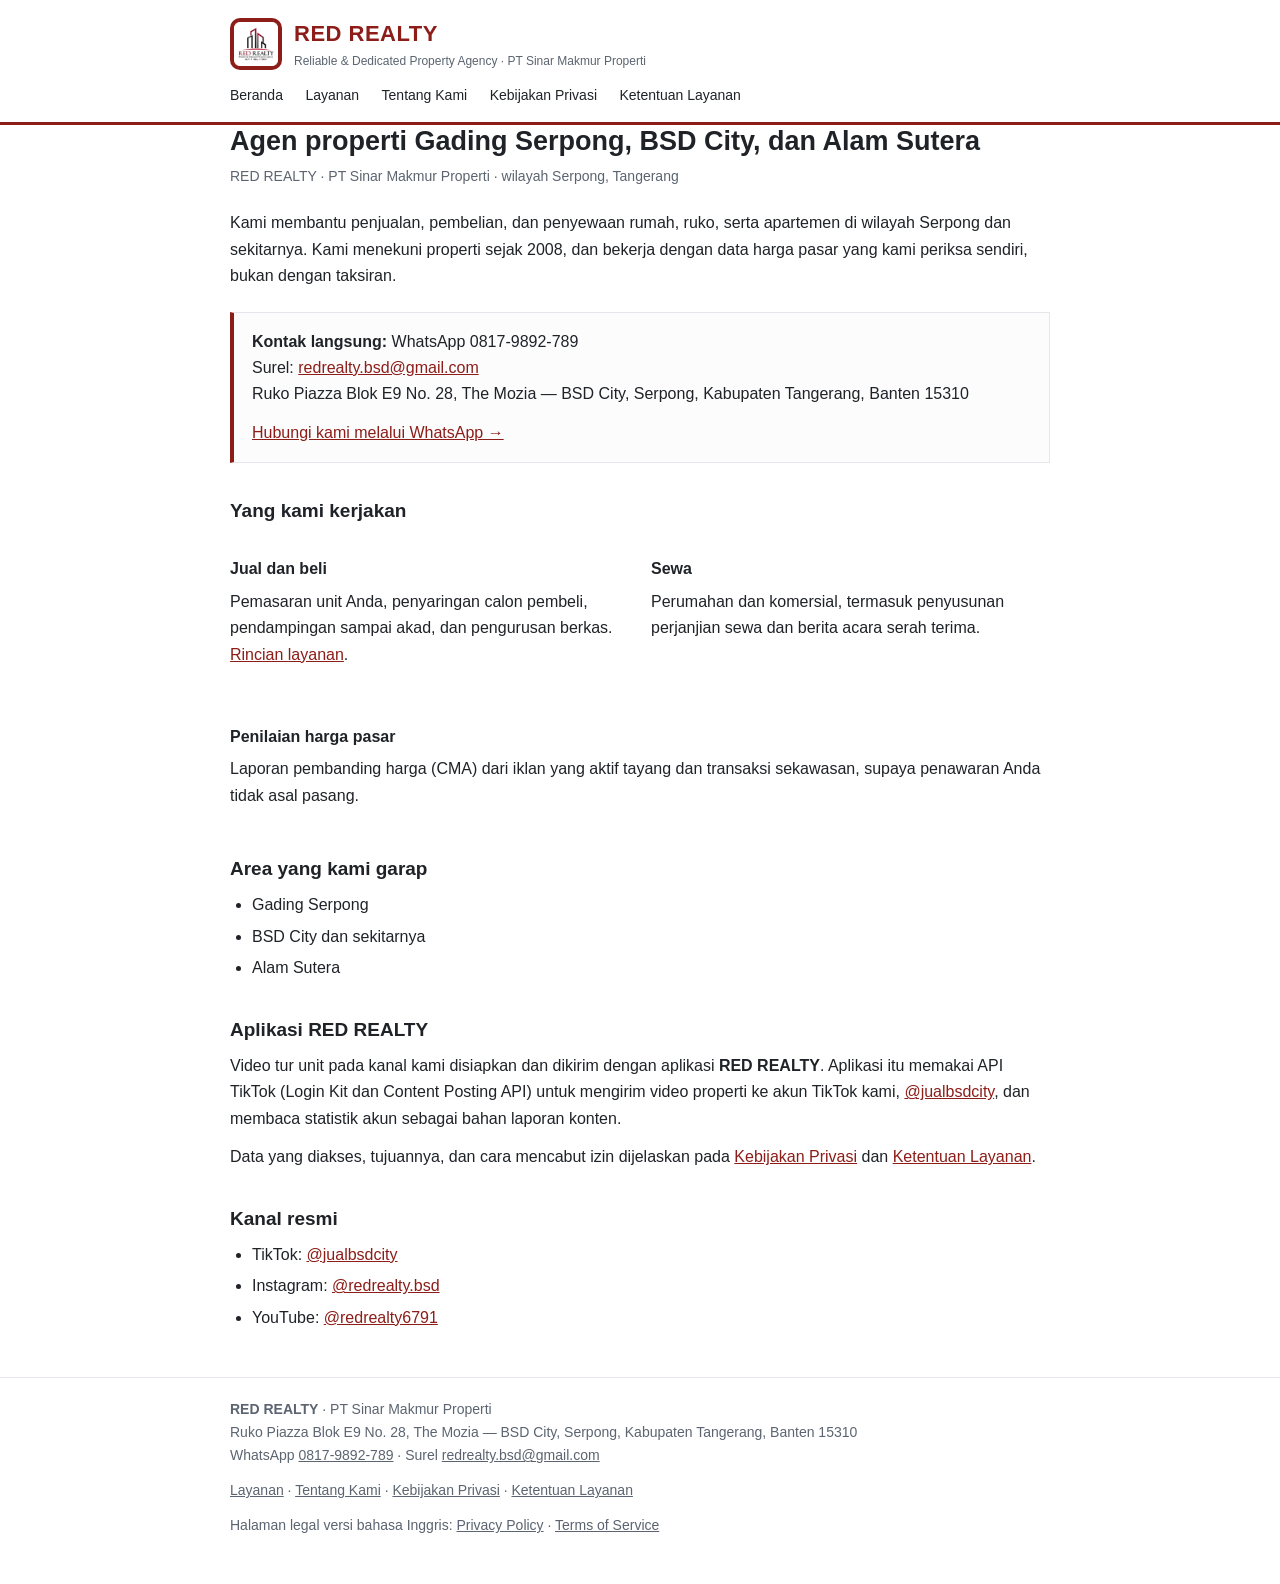
<file: index.html>
<!DOCTYPE html>
<html lang="id">
<head>
<meta charset="utf-8">
<meta name="viewport" content="width=device-width, initial-scale=1">
<title>RED REALTY — Agen Properti BSD City, Gading Serpong, Alam Sutera</title>
<meta name="description" content="RED REALTY, PT Sinar Makmur Properti: jual, beli, dan sewa rumah, ruko, serta apartemen di BSD City, Gading Serpong, dan Alam Sutera.">
<link rel="canonical" href="https://belajaraired-githb.github.io/redrealty/index.html">
<link rel="icon" type="image/png" href="ikon.png">
<link rel="apple-touch-icon" href="ikon.png">
<meta property="og:site_name" content="RED REALTY">
<meta property="og:title" content="RED REALTY — Agen Properti BSD City, Gading Serpong, Alam Sutera">
<meta property="og:image" content="https://belajaraired-githb.github.io/redrealty/ikon.png">
<link rel="stylesheet" href="style.css">
</head>
<body>
<header class="kop">
  <div class="wadah">
    <a class="merek" href="index.html">
      <img src="ikon.png" alt="Ikon aplikasi RED REALTY" width="52" height="52">
      <span><b>RED REALTY</b><span class="tag">Reliable &amp; Dedicated Property Agency &middot; PT Sinar Makmur Properti</span></span>
    </a>
    <nav>
      <a href="index.html">Beranda</a>
      <a href="layanan.html">Layanan</a>
      <a href="tentang.html">Tentang Kami</a>
      <a href="kebijakan-privasi.html">Kebijakan Privasi</a>
      <a href="ketentuan-layanan.html">Ketentuan Layanan</a>
    </nav>
  </div>
</header>
<main class="wadah">

<h1>Agen properti Gading Serpong, BSD City, dan Alam Sutera</h1>
<p class="meta">RED REALTY &middot; PT Sinar Makmur Properti &middot; wilayah Serpong, Tangerang</p>
<p>Kami membantu penjualan, pembelian, dan penyewaan rumah, ruko, serta apartemen di
wilayah Serpong dan sekitarnya. Kami menekuni properti sejak 2008, dan bekerja dengan
data harga pasar yang kami periksa sendiri, bukan dengan taksiran.</p>

<div class="kotak">
  <p><strong>Kontak langsung:</strong> WhatsApp 0817-9892-789<br>
  Surel: <a href="mailto:redrealty.bsd@gmail.com">redrealty.bsd@gmail.com</a><br>
  Ruko Piazza Blok E9 No. 28, The Mozia — BSD City, Serpong, Kabupaten Tangerang, Banten 15310</p>
  <p style="margin-bottom:0"><a href="https://wa.me/628179892789">Hubungi kami melalui WhatsApp &rarr;</a></p>
</div>

<h2>Yang kami kerjakan</h2>
<div class="dua">
  <div>
    <h3>Jual dan beli</h3>
    <p>Pemasaran unit Anda, penyaringan calon pembeli, pendampingan sampai akad, dan
    pengurusan berkas. <a href="layanan.html">Rincian layanan</a>.</p>
  </div>
  <div>
    <h3>Sewa</h3>
    <p>Perumahan dan komersial, termasuk penyusunan perjanjian sewa dan berita acara
    serah terima.</p>
  </div>
  <div>
    <h3>Penilaian harga pasar</h3>
    <p>Laporan pembanding harga (CMA) dari iklan yang aktif tayang dan transaksi
    sekawasan, supaya penawaran Anda tidak asal pasang.</p>
  </div>
</div>

<h2>Area yang kami garap</h2>
<ul>
  <li>Gading Serpong</li>
  <li>BSD City dan sekitarnya</li>
  <li>Alam Sutera</li>
</ul>

<h2>Aplikasi RED REALTY</h2>
<p>Video tur unit pada kanal kami disiapkan dan dikirim dengan aplikasi <strong>RED REALTY</strong>.
Aplikasi itu memakai API TikTok (Login Kit dan Content Posting API) untuk mengirim video
properti ke akun TikTok kami, <a href="https://www.tiktok.com/@jualbsdcity">@jualbsdcity</a>,
dan membaca statistik akun sebagai bahan laporan konten.</p>
<p>Data yang diakses, tujuannya, dan cara mencabut izin dijelaskan pada
<a href="kebijakan-privasi.html">Kebijakan Privasi</a> dan
<a href="ketentuan-layanan.html">Ketentuan Layanan</a>.</p>

<h2>Kanal resmi</h2>
<ul>
  <li>TikTok: <a href="https://www.tiktok.com/@jualbsdcity">@jualbsdcity</a></li>
  <li>Instagram: <a href="https://www.instagram.com/redrealty.bsd/">@redrealty.bsd</a></li>
  <li>YouTube: <a href="https://www.youtube.com/@redrealty6791">@redrealty6791</a></li>
</ul>
</main>
<footer>
  <div class="wadah">
    <p><strong>RED REALTY</strong> &middot; PT Sinar Makmur Properti<br>
    Ruko Piazza Blok E9 No. 28, The Mozia — BSD City, Serpong, Kabupaten Tangerang, Banten 15310<br>
    WhatsApp <a href="https://wa.me/628179892789">0817-9892-789</a> &middot;
    Surel <a href="mailto:redrealty.bsd@gmail.com">redrealty.bsd@gmail.com</a></p>
    <p><a href="layanan.html">Layanan</a> &middot; <a href="tentang.html">Tentang Kami</a> &middot;
       <a href="kebijakan-privasi.html">Kebijakan Privasi</a> &middot;
       <a href="ketentuan-layanan.html">Ketentuan Layanan</a></p>
    <p>Halaman legal versi bahasa Inggris:
       <a href="privacy-policy.html">Privacy Policy</a> &middot;
       <a href="terms-of-service.html">Terms of Service</a></p>
  </div>
</footer>
</body>
</html>
</file>
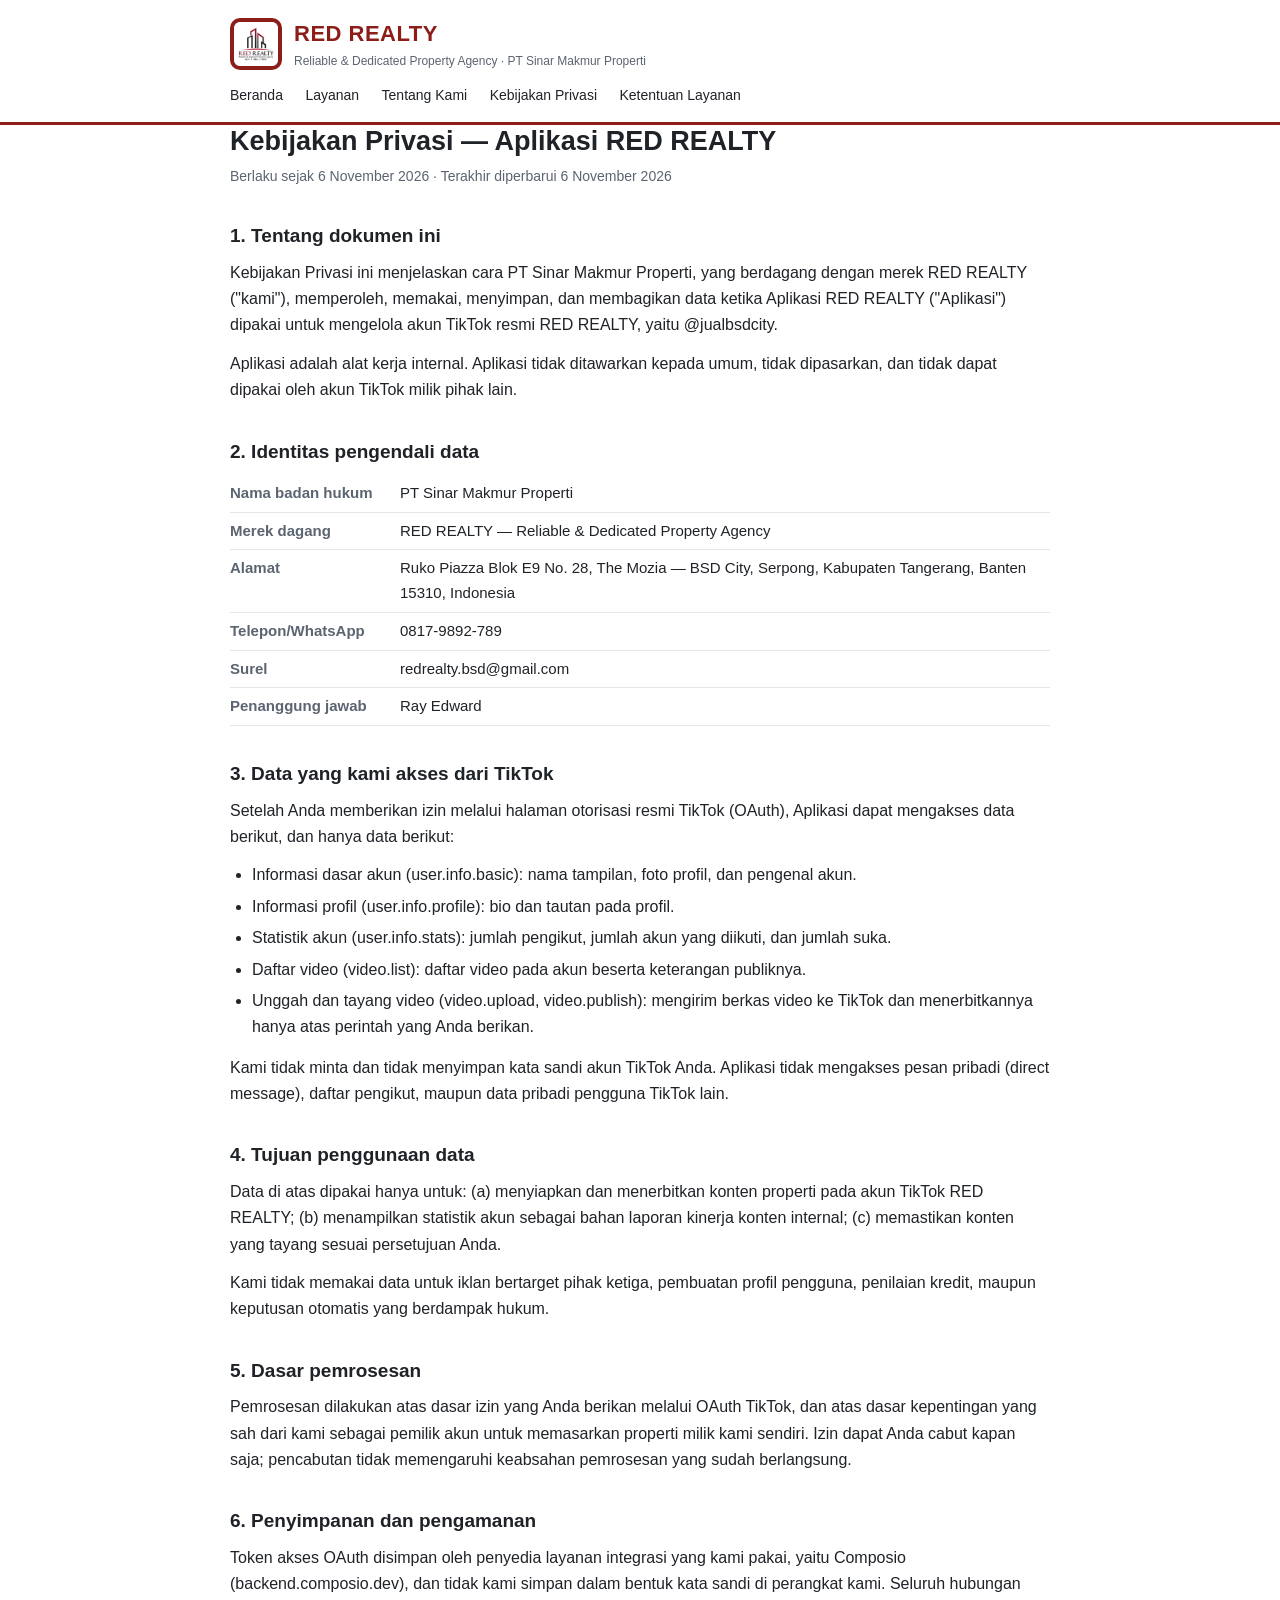
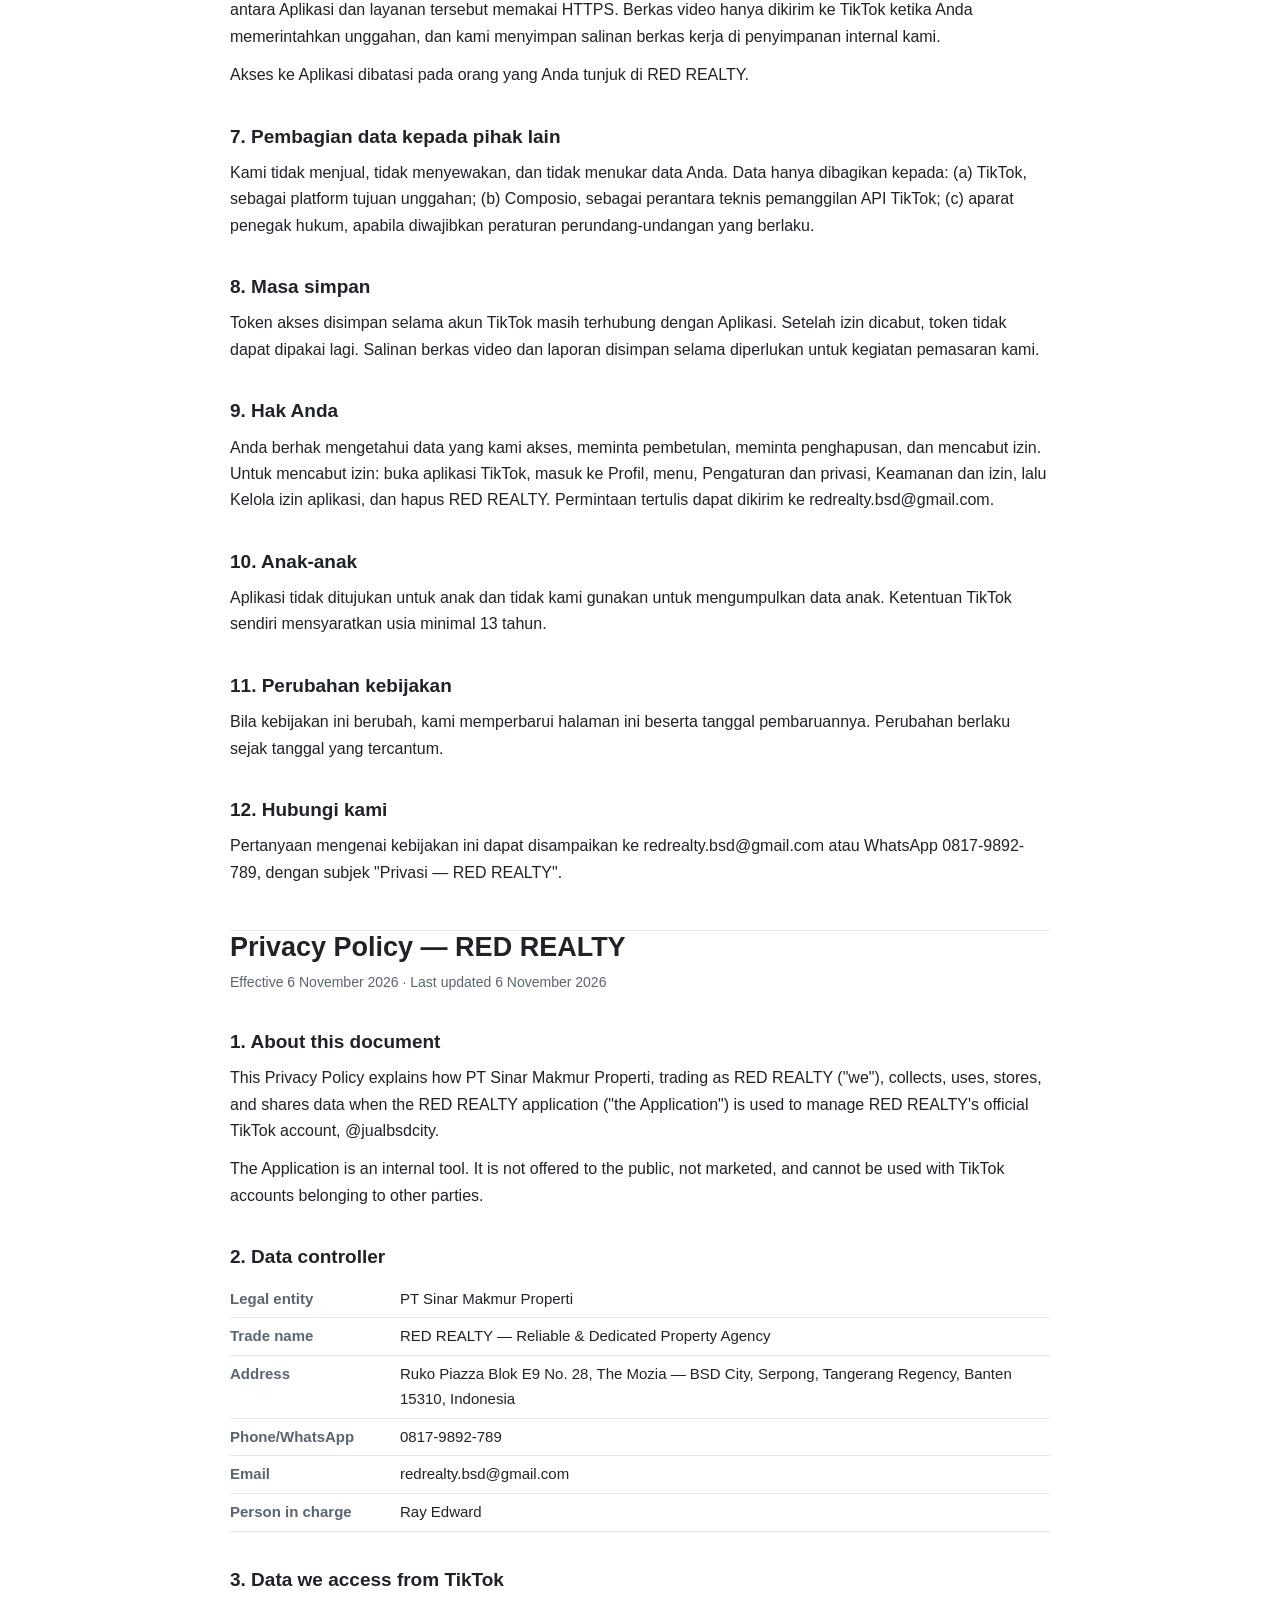
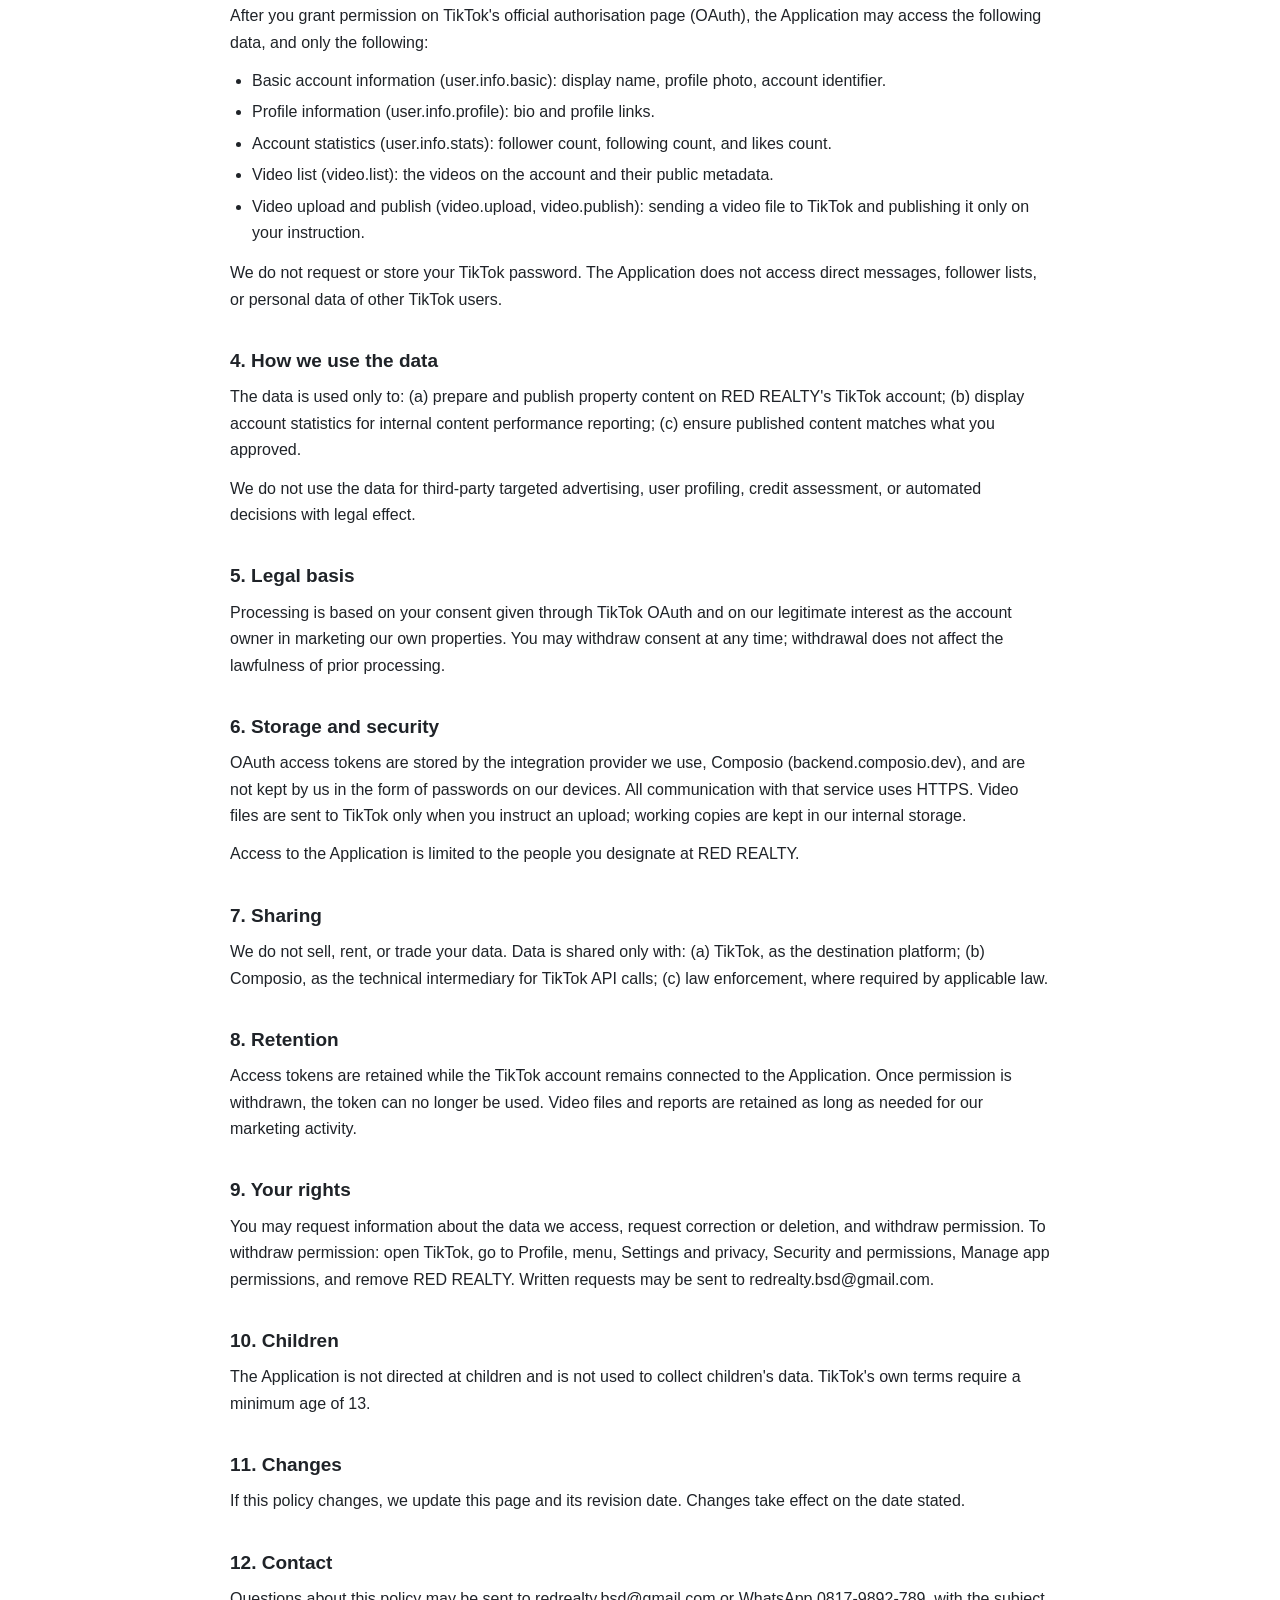
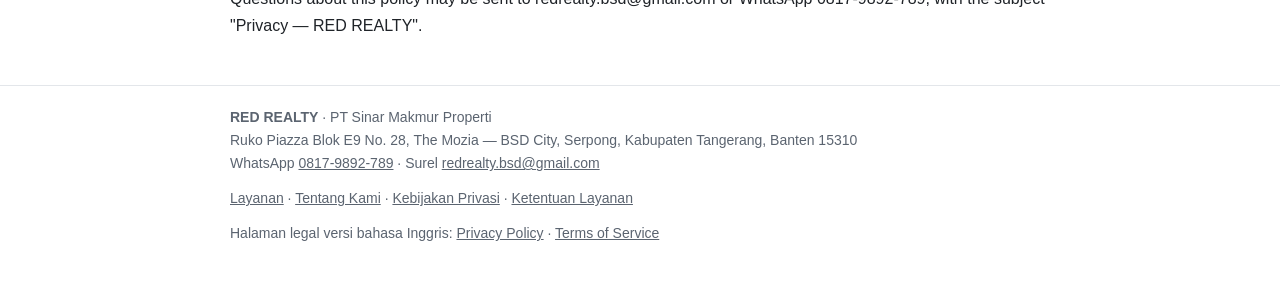
<file: kebijakan-privasi.html>
<!DOCTYPE html>
<html lang="id">
<head>
<meta charset="utf-8">
<meta name="viewport" content="width=device-width, initial-scale=1">
<title>Kebijakan Privasi — RED REALTY</title>
<meta name="description" content="Kebijakan Privasi aplikasi RED REALTY: data yang diakses dari TikTok, tujuan penggunaannya, dan cara mencabut izin.">
<link rel="canonical" href="https://belajaraired-githb.github.io/redrealty/kebijakan-privasi.html">
<link rel="icon" type="image/png" href="ikon.png">
<link rel="apple-touch-icon" href="ikon.png">
<meta property="og:site_name" content="RED REALTY">
<meta property="og:title" content="Kebijakan Privasi — RED REALTY">
<meta property="og:image" content="https://belajaraired-githb.github.io/redrealty/ikon.png">
<link rel="stylesheet" href="style.css">
</head>
<body>
<header class="kop">
  <div class="wadah">
    <a class="merek" href="index.html">
      <img src="ikon.png" alt="Ikon aplikasi RED REALTY" width="52" height="52">
      <span><b>RED REALTY</b><span class="tag">Reliable &amp; Dedicated Property Agency &middot; PT Sinar Makmur Properti</span></span>
    </a>
    <nav>
      <a href="index.html">Beranda</a>
      <a href="layanan.html">Layanan</a>
      <a href="tentang.html">Tentang Kami</a>
      <a href="kebijakan-privasi.html">Kebijakan Privasi</a>
      <a href="ketentuan-layanan.html">Ketentuan Layanan</a>
    </nav>
  </div>
</header>
<main class="wadah">
<h1>Kebijakan Privasi — Aplikasi RED REALTY</h1>
<p class="meta">Berlaku sejak 6 November 2026 · Terakhir diperbarui 6 November 2026</p>
<h2>1. Tentang dokumen ini</h2>
<p>Kebijakan Privasi ini menjelaskan cara PT Sinar Makmur Properti, yang berdagang dengan merek RED REALTY (&quot;kami&quot;), memperoleh, memakai, menyimpan, dan membagikan data ketika Aplikasi RED REALTY (&quot;Aplikasi&quot;) dipakai untuk mengelola akun TikTok resmi RED REALTY, yaitu @jualbsdcity.</p>
<p>Aplikasi adalah alat kerja internal. Aplikasi tidak ditawarkan kepada umum, tidak dipasarkan, dan tidak dapat dipakai oleh akun TikTok milik pihak lain.</p>
<h2>2. Identitas pengendali data</h2>
<table class="identitas"><tr><td>Nama badan hukum</td><td>PT Sinar Makmur Properti</td></tr><tr><td>Merek dagang</td><td>RED REALTY — Reliable &amp; Dedicated Property Agency</td></tr><tr><td>Alamat</td><td>Ruko Piazza Blok E9 No. 28, The Mozia — BSD City, Serpong, Kabupaten Tangerang, Banten 15310, Indonesia</td></tr><tr><td>Telepon/WhatsApp</td><td>0817-9892-789</td></tr><tr><td>Surel</td><td>redrealty.bsd@gmail.com</td></tr><tr><td>Penanggung jawab</td><td>Ray Edward</td></tr></table>
<h2>3. Data yang kami akses dari TikTok</h2>
<p>Setelah Anda memberikan izin melalui halaman otorisasi resmi TikTok (OAuth), Aplikasi dapat mengakses data berikut, dan hanya data berikut:</p>
<ul>
<li>Informasi dasar akun (user.info.basic): nama tampilan, foto profil, dan pengenal akun.</li>
<li>Informasi profil (user.info.profile): bio dan tautan pada profil.</li>
<li>Statistik akun (user.info.stats): jumlah pengikut, jumlah akun yang diikuti, dan jumlah suka.</li>
<li>Daftar video (video.list): daftar video pada akun beserta keterangan publiknya.</li>
<li>Unggah dan tayang video (video.upload, video.publish): mengirim berkas video ke TikTok dan menerbitkannya hanya atas perintah yang Anda berikan.</li>
</ul>
<p>Kami tidak minta dan tidak menyimpan kata sandi akun TikTok Anda. Aplikasi tidak mengakses pesan pribadi (direct message), daftar pengikut, maupun data pribadi pengguna TikTok lain.</p>
<h2>4. Tujuan penggunaan data</h2>
<p>Data di atas dipakai hanya untuk: (a) menyiapkan dan menerbitkan konten properti pada akun TikTok RED REALTY; (b) menampilkan statistik akun sebagai bahan laporan kinerja konten internal; (c) memastikan konten yang tayang sesuai persetujuan Anda.</p>
<p>Kami tidak memakai data untuk iklan bertarget pihak ketiga, pembuatan profil pengguna, penilaian kredit, maupun keputusan otomatis yang berdampak hukum.</p>
<h2>5. Dasar pemrosesan</h2>
<p>Pemrosesan dilakukan atas dasar izin yang Anda berikan melalui OAuth TikTok, dan atas dasar kepentingan yang sah dari kami sebagai pemilik akun untuk memasarkan properti milik kami sendiri. Izin dapat Anda cabut kapan saja; pencabutan tidak memengaruhi keabsahan pemrosesan yang sudah berlangsung.</p>
<h2>6. Penyimpanan dan pengamanan</h2>
<p>Token akses OAuth disimpan oleh penyedia layanan integrasi yang kami pakai, yaitu Composio (backend.composio.dev), dan tidak kami simpan dalam bentuk kata sandi di perangkat kami. Seluruh hubungan antara Aplikasi dan layanan tersebut memakai HTTPS. Berkas video hanya dikirim ke TikTok ketika Anda memerintahkan unggahan, dan kami menyimpan salinan berkas kerja di penyimpanan internal kami.</p>
<p>Akses ke Aplikasi dibatasi pada orang yang Anda tunjuk di RED REALTY.</p>
<h2>7. Pembagian data kepada pihak lain</h2>
<p>Kami tidak menjual, tidak menyewakan, dan tidak menukar data Anda. Data hanya dibagikan kepada: (a) TikTok, sebagai platform tujuan unggahan; (b) Composio, sebagai perantara teknis pemanggilan API TikTok; (c) aparat penegak hukum, apabila diwajibkan peraturan perundang-undangan yang berlaku.</p>
<h2>8. Masa simpan</h2>
<p>Token akses disimpan selama akun TikTok masih terhubung dengan Aplikasi. Setelah izin dicabut, token tidak dapat dipakai lagi. Salinan berkas video dan laporan disimpan selama diperlukan untuk kegiatan pemasaran kami.</p>
<h2>9. Hak Anda</h2>
<p>Anda berhak mengetahui data yang kami akses, meminta pembetulan, meminta penghapusan, dan mencabut izin. Untuk mencabut izin: buka aplikasi TikTok, masuk ke Profil, menu, Pengaturan dan privasi, Keamanan dan izin, lalu Kelola izin aplikasi, dan hapus RED REALTY. Permintaan tertulis dapat dikirim ke redrealty.bsd@gmail.com.</p>
<h2>10. Anak-anak</h2>
<p>Aplikasi tidak ditujukan untuk anak dan tidak kami gunakan untuk mengumpulkan data anak. Ketentuan TikTok sendiri mensyaratkan usia minimal 13 tahun.</p>
<h2>11. Perubahan kebijakan</h2>
<p>Bila kebijakan ini berubah, kami memperbarui halaman ini beserta tanggal pembaruannya. Perubahan berlaku sejak tanggal yang tercantum.</p>
<h2>12. Hubungi kami</h2>
<p>Pertanyaan mengenai kebijakan ini dapat disampaikan ke redrealty.bsd@gmail.com atau WhatsApp 0817-9892-789, dengan subjek &quot;Privasi — RED REALTY&quot;.</p>
<hr class="pemisah">
<h1>Privacy Policy — RED REALTY</h1>
<p class="meta">Effective 6 November 2026 · Last updated 6 November 2026</p>
<h2>1. About this document</h2>
<p>This Privacy Policy explains how PT Sinar Makmur Properti, trading as RED REALTY (&quot;we&quot;), collects, uses, stores, and shares data when the RED REALTY application (&quot;the Application&quot;) is used to manage RED REALTY&#x27;s official TikTok account, @jualbsdcity.</p>
<p>The Application is an internal tool. It is not offered to the public, not marketed, and cannot be used with TikTok accounts belonging to other parties.</p>
<h2>2. Data controller</h2>
<table class="identitas"><tr><td>Legal entity</td><td>PT Sinar Makmur Properti</td></tr><tr><td>Trade name</td><td>RED REALTY — Reliable &amp; Dedicated Property Agency</td></tr><tr><td>Address</td><td>Ruko Piazza Blok E9 No. 28, The Mozia — BSD City, Serpong, Tangerang Regency, Banten 15310, Indonesia</td></tr><tr><td>Phone/WhatsApp</td><td>0817-9892-789</td></tr><tr><td>Email</td><td>redrealty.bsd@gmail.com</td></tr><tr><td>Person in charge</td><td>Ray Edward</td></tr></table>
<h2>3. Data we access from TikTok</h2>
<p>After you grant permission on TikTok&#x27;s official authorisation page (OAuth), the Application may access the following data, and only the following:</p>
<ul>
<li>Basic account information (user.info.basic): display name, profile photo, account identifier.</li>
<li>Profile information (user.info.profile): bio and profile links.</li>
<li>Account statistics (user.info.stats): follower count, following count, and likes count.</li>
<li>Video list (video.list): the videos on the account and their public metadata.</li>
<li>Video upload and publish (video.upload, video.publish): sending a video file to TikTok and publishing it only on your instruction.</li>
</ul>
<p>We do not request or store your TikTok password. The Application does not access direct messages, follower lists, or personal data of other TikTok users.</p>
<h2>4. How we use the data</h2>
<p>The data is used only to: (a) prepare and publish property content on RED REALTY&#x27;s TikTok account; (b) display account statistics for internal content performance reporting; (c) ensure published content matches what you approved.</p>
<p>We do not use the data for third-party targeted advertising, user profiling, credit assessment, or automated decisions with legal effect.</p>
<h2>5. Legal basis</h2>
<p>Processing is based on your consent given through TikTok OAuth and on our legitimate interest as the account owner in marketing our own properties. You may withdraw consent at any time; withdrawal does not affect the lawfulness of prior processing.</p>
<h2>6. Storage and security</h2>
<p>OAuth access tokens are stored by the integration provider we use, Composio (backend.composio.dev), and are not kept by us in the form of passwords on our devices. All communication with that service uses HTTPS. Video files are sent to TikTok only when you instruct an upload; working copies are kept in our internal storage.</p>
<p>Access to the Application is limited to the people you designate at RED REALTY.</p>
<h2>7. Sharing</h2>
<p>We do not sell, rent, or trade your data. Data is shared only with: (a) TikTok, as the destination platform; (b) Composio, as the technical intermediary for TikTok API calls; (c) law enforcement, where required by applicable law.</p>
<h2>8. Retention</h2>
<p>Access tokens are retained while the TikTok account remains connected to the Application. Once permission is withdrawn, the token can no longer be used. Video files and reports are retained as long as needed for our marketing activity.</p>
<h2>9. Your rights</h2>
<p>You may request information about the data we access, request correction or deletion, and withdraw permission. To withdraw permission: open TikTok, go to Profile, menu, Settings and privacy, Security and permissions, Manage app permissions, and remove RED REALTY. Written requests may be sent to redrealty.bsd@gmail.com.</p>
<h2>10. Children</h2>
<p>The Application is not directed at children and is not used to collect children&#x27;s data. TikTok&#x27;s own terms require a minimum age of 13.</p>
<h2>11. Changes</h2>
<p>If this policy changes, we update this page and its revision date. Changes take effect on the date stated.</p>
<h2>12. Contact</h2>
<p>Questions about this policy may be sent to redrealty.bsd@gmail.com or WhatsApp 0817-9892-789, with the subject &quot;Privacy — RED REALTY&quot;.</p></main>
<footer>
  <div class="wadah">
    <p><strong>RED REALTY</strong> &middot; PT Sinar Makmur Properti<br>
    Ruko Piazza Blok E9 No. 28, The Mozia — BSD City, Serpong, Kabupaten Tangerang, Banten 15310<br>
    WhatsApp <a href="https://wa.me/628179892789">0817-9892-789</a> &middot;
    Surel <a href="mailto:redrealty.bsd@gmail.com">redrealty.bsd@gmail.com</a></p>
    <p><a href="layanan.html">Layanan</a> &middot; <a href="tentang.html">Tentang Kami</a> &middot;
       <a href="kebijakan-privasi.html">Kebijakan Privasi</a> &middot;
       <a href="ketentuan-layanan.html">Ketentuan Layanan</a></p>
    <p>Halaman legal versi bahasa Inggris:
       <a href="privacy-policy.html">Privacy Policy</a> &middot;
       <a href="terms-of-service.html">Terms of Service</a></p>
  </div>
</footer>
</body>
</html>
</file>
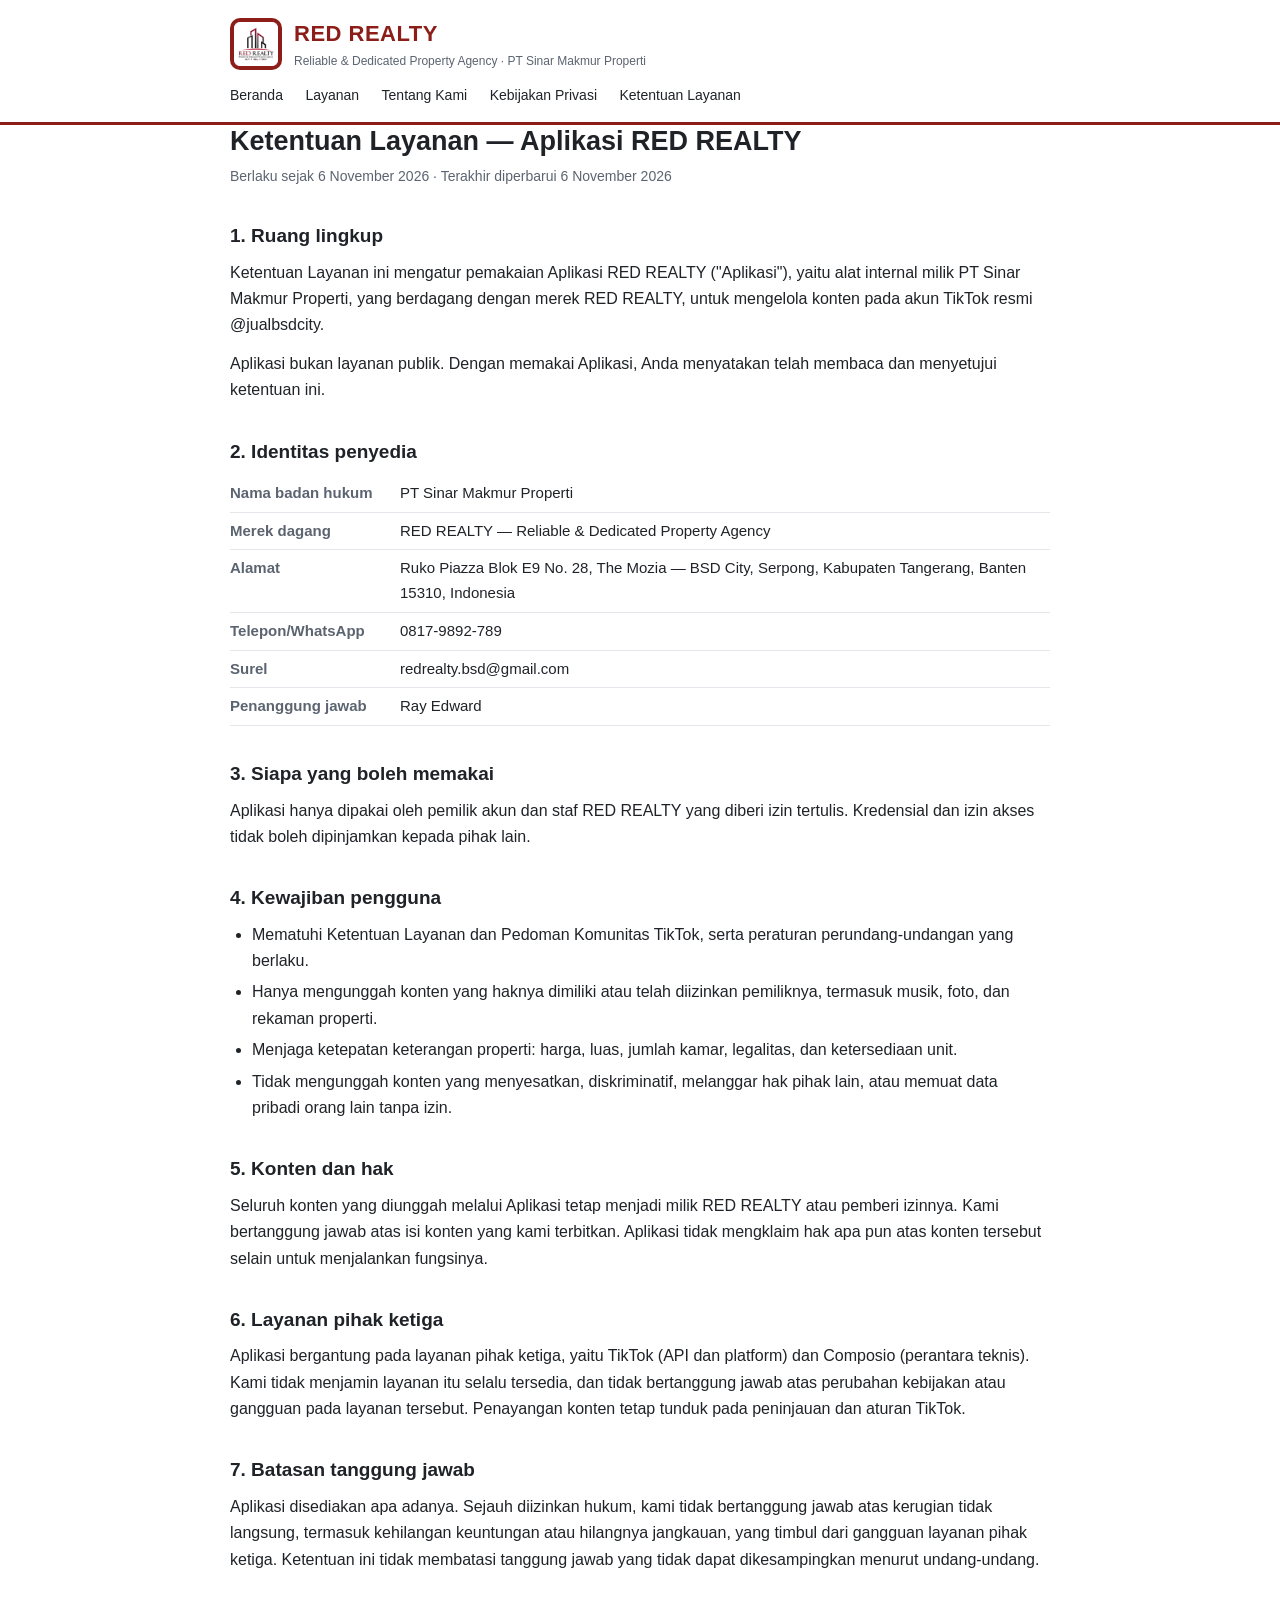
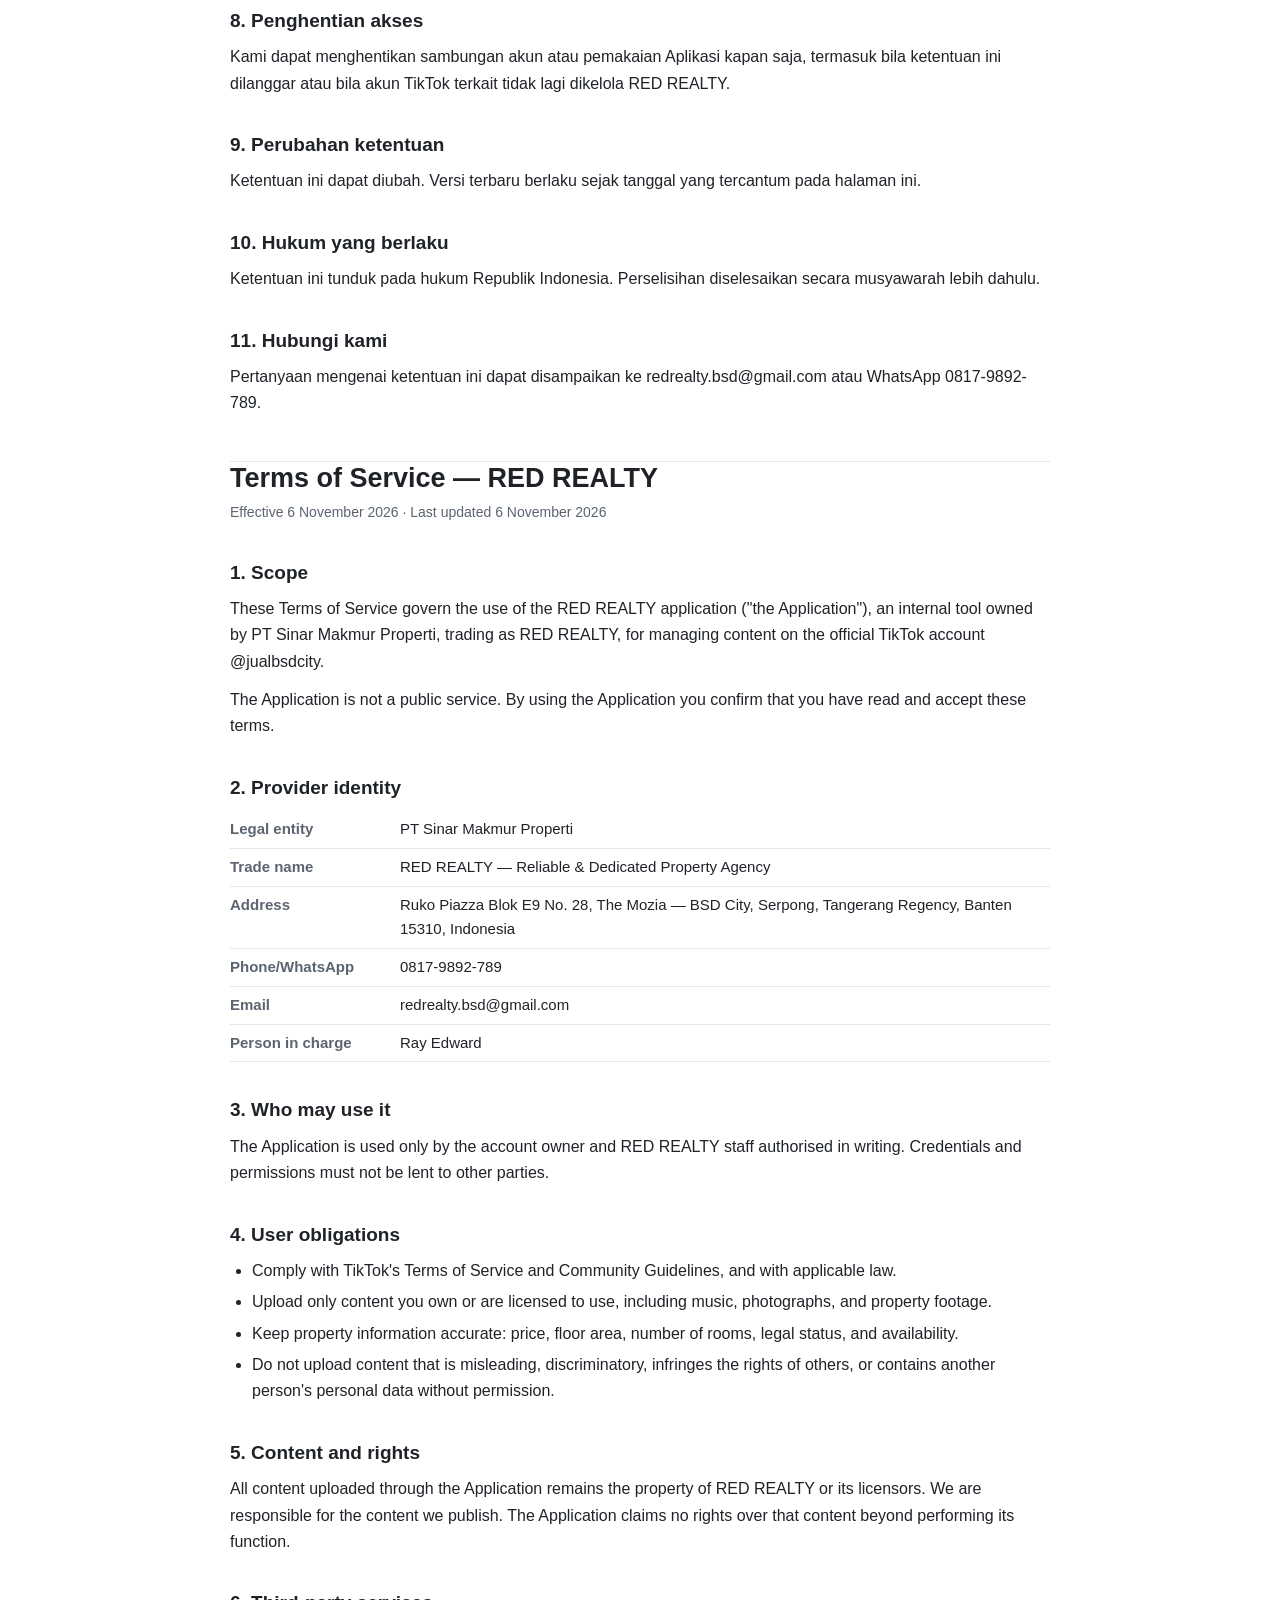
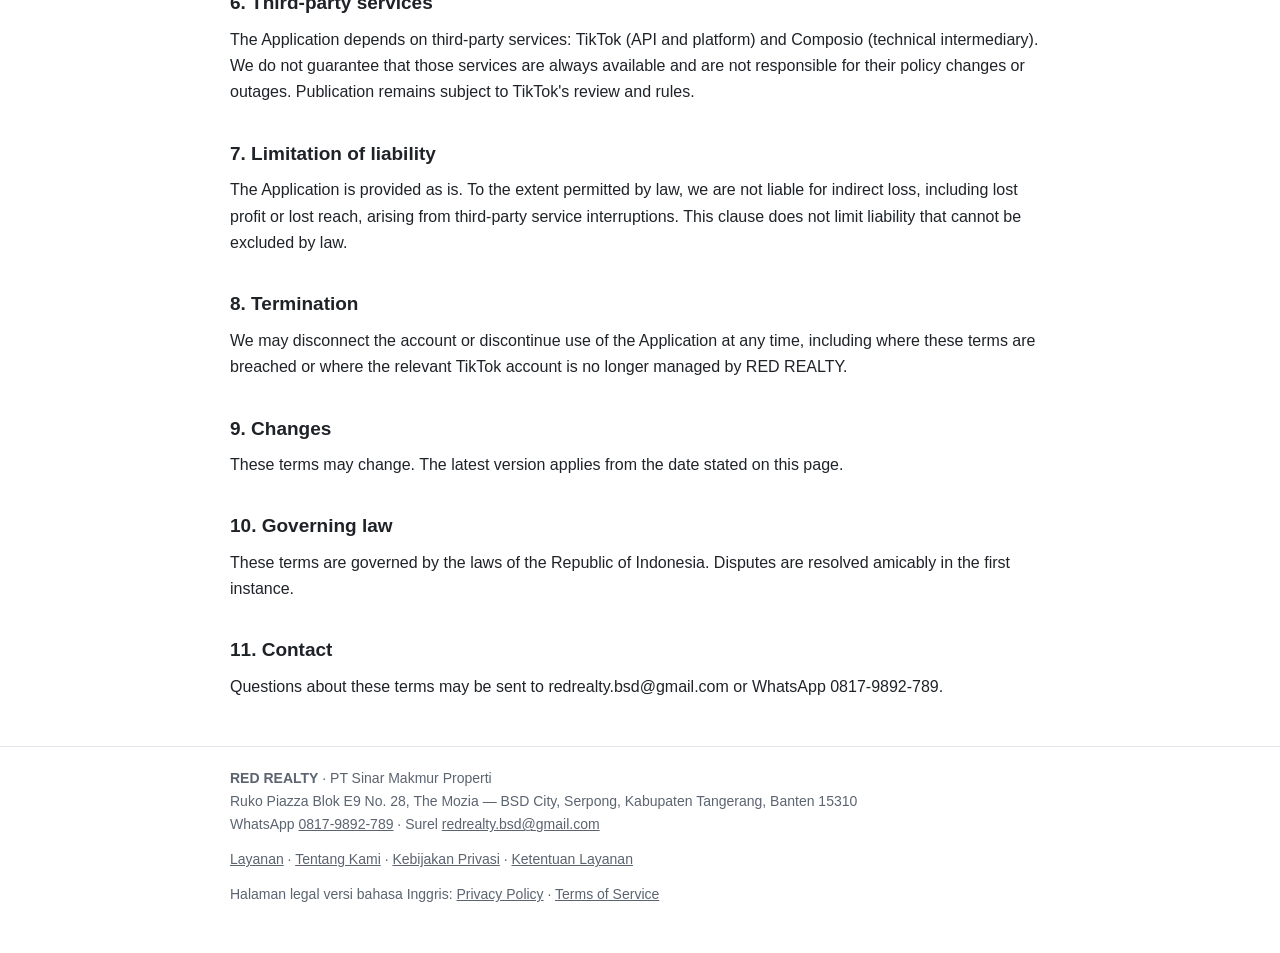
<file: ketentuan-layanan.html>
<!DOCTYPE html>
<html lang="id">
<head>
<meta charset="utf-8">
<meta name="viewport" content="width=device-width, initial-scale=1">
<title>Ketentuan Layanan — RED REALTY</title>
<meta name="description" content="Ketentuan Layanan aplikasi RED REALTY.">
<link rel="canonical" href="https://belajaraired-githb.github.io/redrealty/ketentuan-layanan.html">
<link rel="icon" type="image/png" href="ikon.png">
<link rel="apple-touch-icon" href="ikon.png">
<meta property="og:site_name" content="RED REALTY">
<meta property="og:title" content="Ketentuan Layanan — RED REALTY">
<meta property="og:image" content="https://belajaraired-githb.github.io/redrealty/ikon.png">
<link rel="stylesheet" href="style.css">
</head>
<body>
<header class="kop">
  <div class="wadah">
    <a class="merek" href="index.html">
      <img src="ikon.png" alt="Ikon aplikasi RED REALTY" width="52" height="52">
      <span><b>RED REALTY</b><span class="tag">Reliable &amp; Dedicated Property Agency &middot; PT Sinar Makmur Properti</span></span>
    </a>
    <nav>
      <a href="index.html">Beranda</a>
      <a href="layanan.html">Layanan</a>
      <a href="tentang.html">Tentang Kami</a>
      <a href="kebijakan-privasi.html">Kebijakan Privasi</a>
      <a href="ketentuan-layanan.html">Ketentuan Layanan</a>
    </nav>
  </div>
</header>
<main class="wadah">
<h1>Ketentuan Layanan — Aplikasi RED REALTY</h1>
<p class="meta">Berlaku sejak 6 November 2026 · Terakhir diperbarui 6 November 2026</p>
<h2>1. Ruang lingkup</h2>
<p>Ketentuan Layanan ini mengatur pemakaian Aplikasi RED REALTY (&quot;Aplikasi&quot;), yaitu alat internal milik PT Sinar Makmur Properti, yang berdagang dengan merek RED REALTY, untuk mengelola konten pada akun TikTok resmi @jualbsdcity.</p>
<p>Aplikasi bukan layanan publik. Dengan memakai Aplikasi, Anda menyatakan telah membaca dan menyetujui ketentuan ini.</p>
<h2>2. Identitas penyedia</h2>
<table class="identitas"><tr><td>Nama badan hukum</td><td>PT Sinar Makmur Properti</td></tr><tr><td>Merek dagang</td><td>RED REALTY — Reliable &amp; Dedicated Property Agency</td></tr><tr><td>Alamat</td><td>Ruko Piazza Blok E9 No. 28, The Mozia — BSD City, Serpong, Kabupaten Tangerang, Banten 15310, Indonesia</td></tr><tr><td>Telepon/WhatsApp</td><td>0817-9892-789</td></tr><tr><td>Surel</td><td>redrealty.bsd@gmail.com</td></tr><tr><td>Penanggung jawab</td><td>Ray Edward</td></tr></table>
<h2>3. Siapa yang boleh memakai</h2>
<p>Aplikasi hanya dipakai oleh pemilik akun dan staf RED REALTY yang diberi izin tertulis. Kredensial dan izin akses tidak boleh dipinjamkan kepada pihak lain.</p>
<h2>4. Kewajiban pengguna</h2>
<ul>
<li>Mematuhi Ketentuan Layanan dan Pedoman Komunitas TikTok, serta peraturan perundang-undangan yang berlaku.</li>
<li>Hanya mengunggah konten yang haknya dimiliki atau telah diizinkan pemiliknya, termasuk musik, foto, dan rekaman properti.</li>
<li>Menjaga ketepatan keterangan properti: harga, luas, jumlah kamar, legalitas, dan ketersediaan unit.</li>
<li>Tidak mengunggah konten yang menyesatkan, diskriminatif, melanggar hak pihak lain, atau memuat data pribadi orang lain tanpa izin.</li>
</ul>
<h2>5. Konten dan hak</h2>
<p>Seluruh konten yang diunggah melalui Aplikasi tetap menjadi milik RED REALTY atau pemberi izinnya. Kami bertanggung jawab atas isi konten yang kami terbitkan. Aplikasi tidak mengklaim hak apa pun atas konten tersebut selain untuk menjalankan fungsinya.</p>
<h2>6. Layanan pihak ketiga</h2>
<p>Aplikasi bergantung pada layanan pihak ketiga, yaitu TikTok (API dan platform) dan Composio (perantara teknis). Kami tidak menjamin layanan itu selalu tersedia, dan tidak bertanggung jawab atas perubahan kebijakan atau gangguan pada layanan tersebut. Penayangan konten tetap tunduk pada peninjauan dan aturan TikTok.</p>
<h2>7. Batasan tanggung jawab</h2>
<p>Aplikasi disediakan apa adanya. Sejauh diizinkan hukum, kami tidak bertanggung jawab atas kerugian tidak langsung, termasuk kehilangan keuntungan atau hilangnya jangkauan, yang timbul dari gangguan layanan pihak ketiga. Ketentuan ini tidak membatasi tanggung jawab yang tidak dapat dikesampingkan menurut undang-undang.</p>
<h2>8. Penghentian akses</h2>
<p>Kami dapat menghentikan sambungan akun atau pemakaian Aplikasi kapan saja, termasuk bila ketentuan ini dilanggar atau bila akun TikTok terkait tidak lagi dikelola RED REALTY.</p>
<h2>9. Perubahan ketentuan</h2>
<p>Ketentuan ini dapat diubah. Versi terbaru berlaku sejak tanggal yang tercantum pada halaman ini.</p>
<h2>10. Hukum yang berlaku</h2>
<p>Ketentuan ini tunduk pada hukum Republik Indonesia. Perselisihan diselesaikan secara musyawarah lebih dahulu.</p>
<h2>11. Hubungi kami</h2>
<p>Pertanyaan mengenai ketentuan ini dapat disampaikan ke redrealty.bsd@gmail.com atau WhatsApp 0817-9892-789.</p>
<hr class="pemisah">
<h1>Terms of Service — RED REALTY</h1>
<p class="meta">Effective 6 November 2026 · Last updated 6 November 2026</p>
<h2>1. Scope</h2>
<p>These Terms of Service govern the use of the RED REALTY application (&quot;the Application&quot;), an internal tool owned by PT Sinar Makmur Properti, trading as RED REALTY, for managing content on the official TikTok account @jualbsdcity.</p>
<p>The Application is not a public service. By using the Application you confirm that you have read and accept these terms.</p>
<h2>2. Provider identity</h2>
<table class="identitas"><tr><td>Legal entity</td><td>PT Sinar Makmur Properti</td></tr><tr><td>Trade name</td><td>RED REALTY — Reliable &amp; Dedicated Property Agency</td></tr><tr><td>Address</td><td>Ruko Piazza Blok E9 No. 28, The Mozia — BSD City, Serpong, Tangerang Regency, Banten 15310, Indonesia</td></tr><tr><td>Phone/WhatsApp</td><td>0817-9892-789</td></tr><tr><td>Email</td><td>redrealty.bsd@gmail.com</td></tr><tr><td>Person in charge</td><td>Ray Edward</td></tr></table>
<h2>3. Who may use it</h2>
<p>The Application is used only by the account owner and RED REALTY staff authorised in writing. Credentials and permissions must not be lent to other parties.</p>
<h2>4. User obligations</h2>
<ul>
<li>Comply with TikTok&#x27;s Terms of Service and Community Guidelines, and with applicable law.</li>
<li>Upload only content you own or are licensed to use, including music, photographs, and property footage.</li>
<li>Keep property information accurate: price, floor area, number of rooms, legal status, and availability.</li>
<li>Do not upload content that is misleading, discriminatory, infringes the rights of others, or contains another person&#x27;s personal data without permission.</li>
</ul>
<h2>5. Content and rights</h2>
<p>All content uploaded through the Application remains the property of RED REALTY or its licensors. We are responsible for the content we publish. The Application claims no rights over that content beyond performing its function.</p>
<h2>6. Third-party services</h2>
<p>The Application depends on third-party services: TikTok (API and platform) and Composio (technical intermediary). We do not guarantee that those services are always available and are not responsible for their policy changes or outages. Publication remains subject to TikTok&#x27;s review and rules.</p>
<h2>7. Limitation of liability</h2>
<p>The Application is provided as is. To the extent permitted by law, we are not liable for indirect loss, including lost profit or lost reach, arising from third-party service interruptions. This clause does not limit liability that cannot be excluded by law.</p>
<h2>8. Termination</h2>
<p>We may disconnect the account or discontinue use of the Application at any time, including where these terms are breached or where the relevant TikTok account is no longer managed by RED REALTY.</p>
<h2>9. Changes</h2>
<p>These terms may change. The latest version applies from the date stated on this page.</p>
<h2>10. Governing law</h2>
<p>These terms are governed by the laws of the Republic of Indonesia. Disputes are resolved amicably in the first instance.</p>
<h2>11. Contact</h2>
<p>Questions about these terms may be sent to redrealty.bsd@gmail.com or WhatsApp 0817-9892-789.</p></main>
<footer>
  <div class="wadah">
    <p><strong>RED REALTY</strong> &middot; PT Sinar Makmur Properti<br>
    Ruko Piazza Blok E9 No. 28, The Mozia — BSD City, Serpong, Kabupaten Tangerang, Banten 15310<br>
    WhatsApp <a href="https://wa.me/628179892789">0817-9892-789</a> &middot;
    Surel <a href="mailto:redrealty.bsd@gmail.com">redrealty.bsd@gmail.com</a></p>
    <p><a href="layanan.html">Layanan</a> &middot; <a href="tentang.html">Tentang Kami</a> &middot;
       <a href="kebijakan-privasi.html">Kebijakan Privasi</a> &middot;
       <a href="ketentuan-layanan.html">Ketentuan Layanan</a></p>
    <p>Halaman legal versi bahasa Inggris:
       <a href="privacy-policy.html">Privacy Policy</a> &middot;
       <a href="terms-of-service.html">Terms of Service</a></p>
  </div>
</footer>
</body>
</html>
</file>
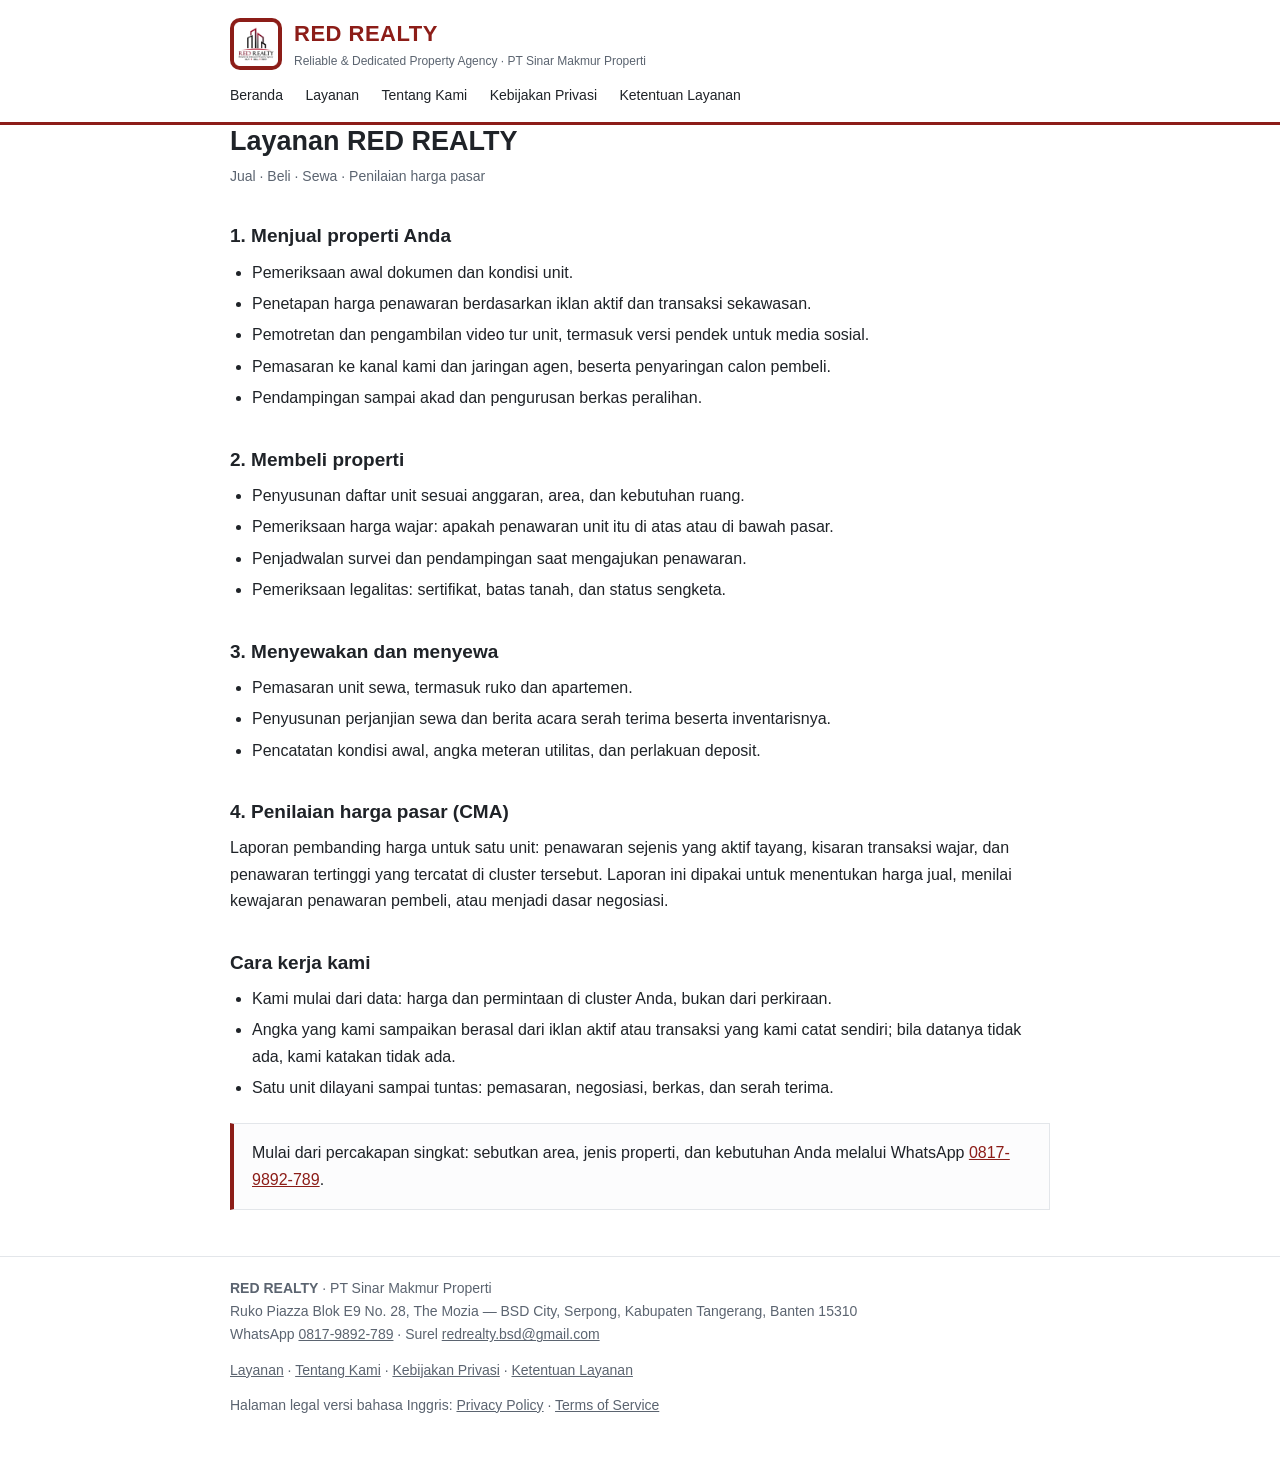
<file: layanan.html>
<!DOCTYPE html>
<html lang="id">
<head>
<meta charset="utf-8">
<meta name="viewport" content="width=device-width, initial-scale=1">
<title>Layanan — RED REALTY</title>
<meta name="description" content="Layanan RED REALTY: menjual, membeli, menyewa, dan penilaian harga pasar properti di Serpong dan BSD City.">
<link rel="canonical" href="https://belajaraired-githb.github.io/redrealty/layanan.html">
<link rel="icon" type="image/png" href="ikon.png">
<link rel="apple-touch-icon" href="ikon.png">
<meta property="og:site_name" content="RED REALTY">
<meta property="og:title" content="Layanan — RED REALTY">
<meta property="og:image" content="https://belajaraired-githb.github.io/redrealty/ikon.png">
<link rel="stylesheet" href="style.css">
</head>
<body>
<header class="kop">
  <div class="wadah">
    <a class="merek" href="index.html">
      <img src="ikon.png" alt="Ikon aplikasi RED REALTY" width="52" height="52">
      <span><b>RED REALTY</b><span class="tag">Reliable &amp; Dedicated Property Agency &middot; PT Sinar Makmur Properti</span></span>
    </a>
    <nav>
      <a href="index.html">Beranda</a>
      <a href="layanan.html">Layanan</a>
      <a href="tentang.html">Tentang Kami</a>
      <a href="kebijakan-privasi.html">Kebijakan Privasi</a>
      <a href="ketentuan-layanan.html">Ketentuan Layanan</a>
    </nav>
  </div>
</header>
<main class="wadah">

<h1>Layanan RED REALTY</h1>
<p class="meta">Jual &middot; Beli &middot; Sewa &middot; Penilaian harga pasar</p>

<h2>1. Menjual properti Anda</h2>
<ul>
  <li>Pemeriksaan awal dokumen dan kondisi unit.</li>
  <li>Penetapan harga penawaran berdasarkan iklan aktif dan transaksi sekawasan.</li>
  <li>Pemotretan dan pengambilan video tur unit, termasuk versi pendek untuk media sosial.</li>
  <li>Pemasaran ke kanal kami dan jaringan agen, beserta penyaringan calon pembeli.</li>
  <li>Pendampingan sampai akad dan pengurusan berkas peralihan.</li>
</ul>

<h2>2. Membeli properti</h2>
<ul>
  <li>Penyusunan daftar unit sesuai anggaran, area, dan kebutuhan ruang.</li>
  <li>Pemeriksaan harga wajar: apakah penawaran unit itu di atas atau di bawah pasar.</li>
  <li>Penjadwalan survei dan pendampingan saat mengajukan penawaran.</li>
  <li>Pemeriksaan legalitas: sertifikat, batas tanah, dan status sengketa.</li>
</ul>

<h2>3. Menyewakan dan menyewa</h2>
<ul>
  <li>Pemasaran unit sewa, termasuk ruko dan apartemen.</li>
  <li>Penyusunan perjanjian sewa dan berita acara serah terima beserta inventarisnya.</li>
  <li>Pencatatan kondisi awal, angka meteran utilitas, dan perlakuan deposit.</li>
</ul>

<h2>4. Penilaian harga pasar (CMA)</h2>
<p>Laporan pembanding harga untuk satu unit: penawaran sejenis yang aktif tayang, kisaran
transaksi wajar, dan penawaran tertinggi yang tercatat di cluster tersebut. Laporan ini
dipakai untuk menentukan harga jual, menilai kewajaran penawaran pembeli, atau menjadi
dasar negosiasi.</p>

<h2>Cara kerja kami</h2>
<ul>
  <li>Kami mulai dari data: harga dan permintaan di cluster Anda, bukan dari perkiraan.</li>
  <li>Angka yang kami sampaikan berasal dari iklan aktif atau transaksi yang kami catat
  sendiri; bila datanya tidak ada, kami katakan tidak ada.</li>
  <li>Satu unit dilayani sampai tuntas: pemasaran, negosiasi, berkas, dan serah terima.</li>
</ul>

<div class="kotak">
  <p style="margin-bottom:0">Mulai dari percakapan singkat: sebutkan area, jenis properti, dan
  kebutuhan Anda melalui WhatsApp <a href="https://wa.me/628179892789">0817-9892-789</a>.</p>
</div>
</main>
<footer>
  <div class="wadah">
    <p><strong>RED REALTY</strong> &middot; PT Sinar Makmur Properti<br>
    Ruko Piazza Blok E9 No. 28, The Mozia — BSD City, Serpong, Kabupaten Tangerang, Banten 15310<br>
    WhatsApp <a href="https://wa.me/628179892789">0817-9892-789</a> &middot;
    Surel <a href="mailto:redrealty.bsd@gmail.com">redrealty.bsd@gmail.com</a></p>
    <p><a href="layanan.html">Layanan</a> &middot; <a href="tentang.html">Tentang Kami</a> &middot;
       <a href="kebijakan-privasi.html">Kebijakan Privasi</a> &middot;
       <a href="ketentuan-layanan.html">Ketentuan Layanan</a></p>
    <p>Halaman legal versi bahasa Inggris:
       <a href="privacy-policy.html">Privacy Policy</a> &middot;
       <a href="terms-of-service.html">Terms of Service</a></p>
  </div>
</footer>
</body>
</html>
</file>
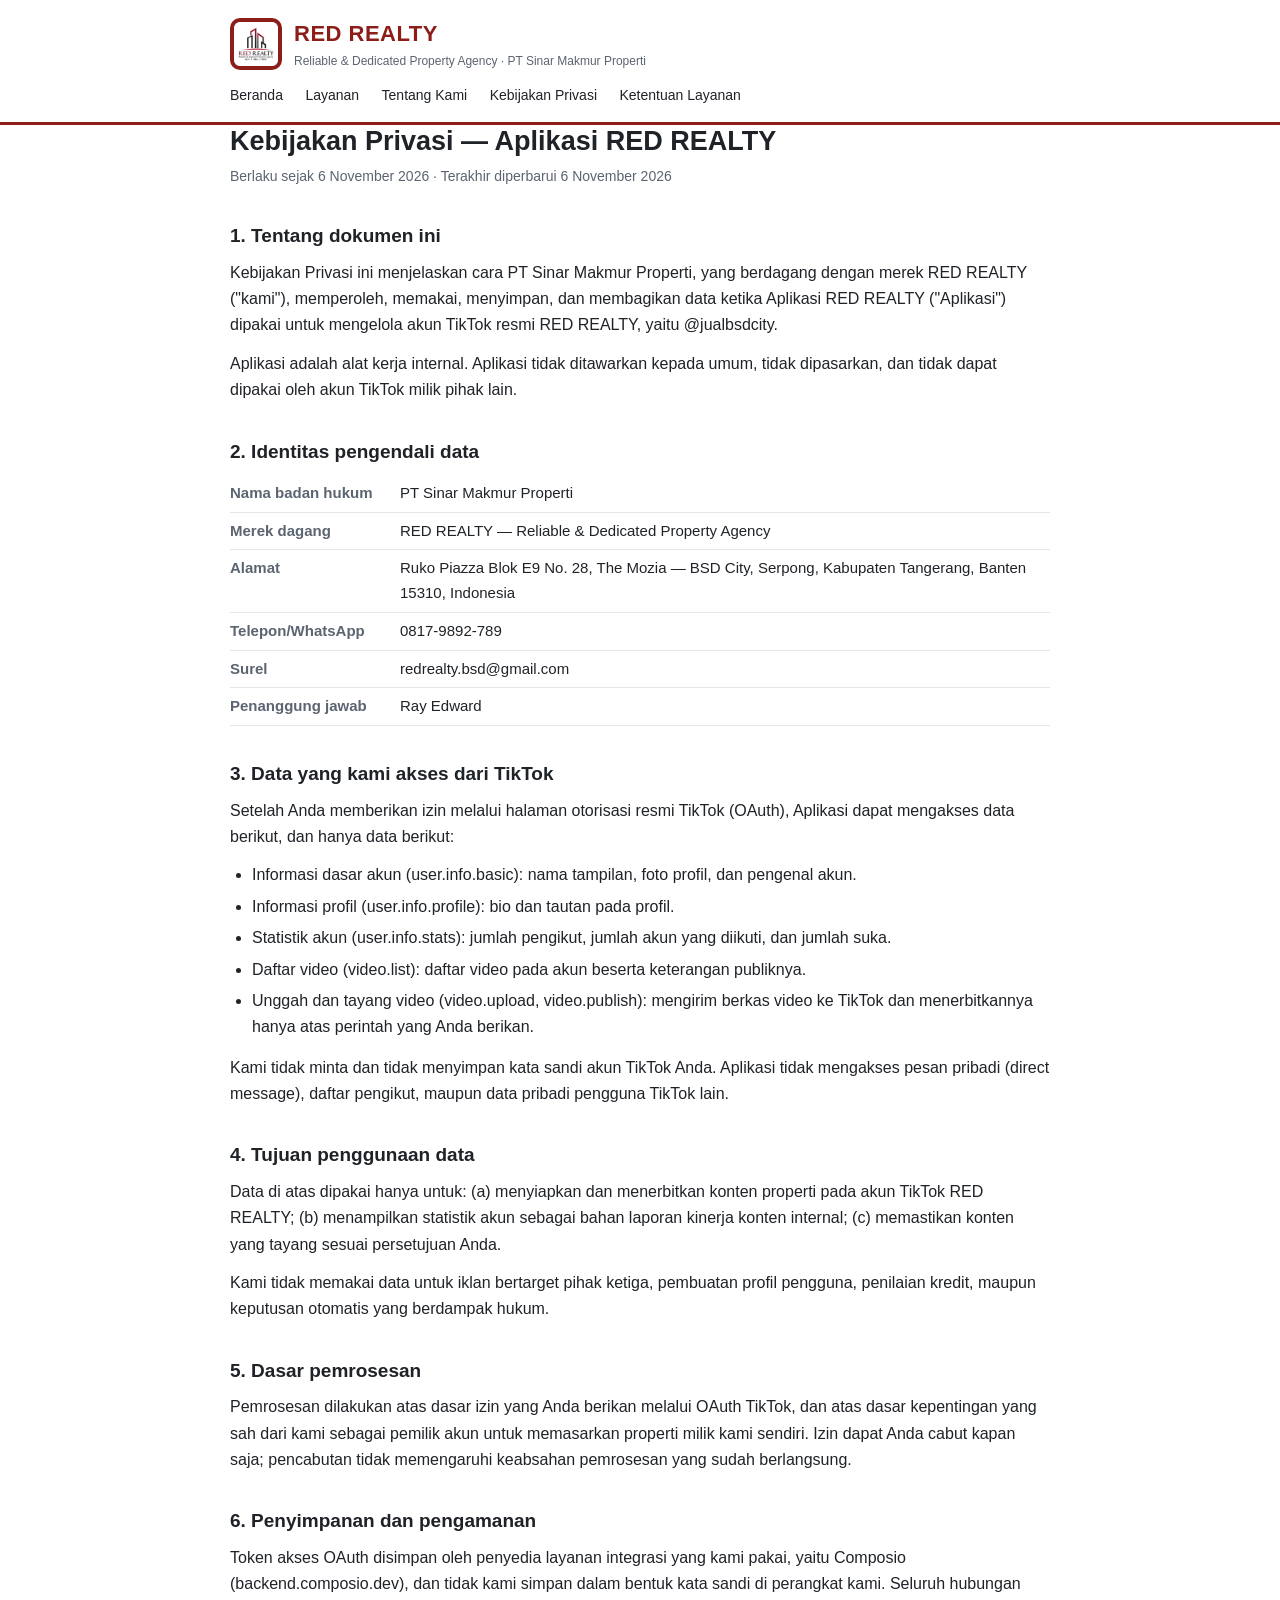
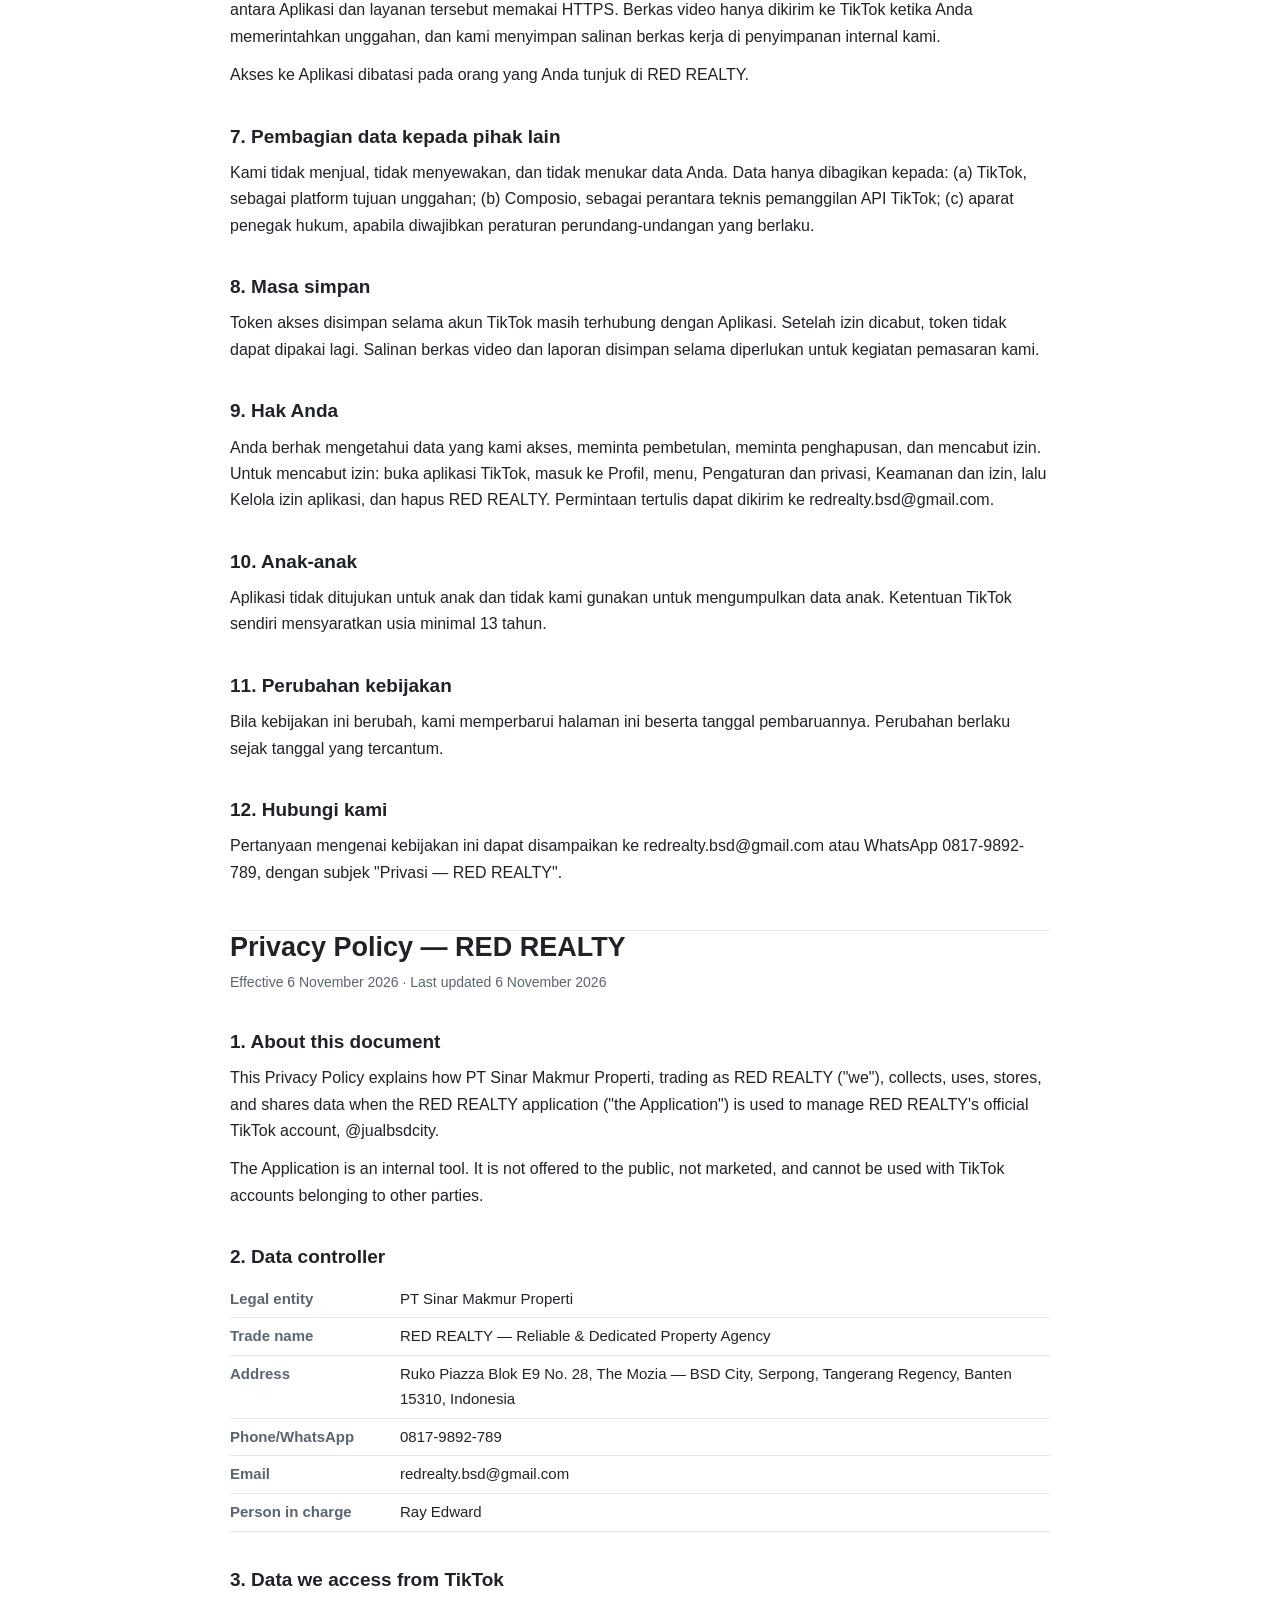
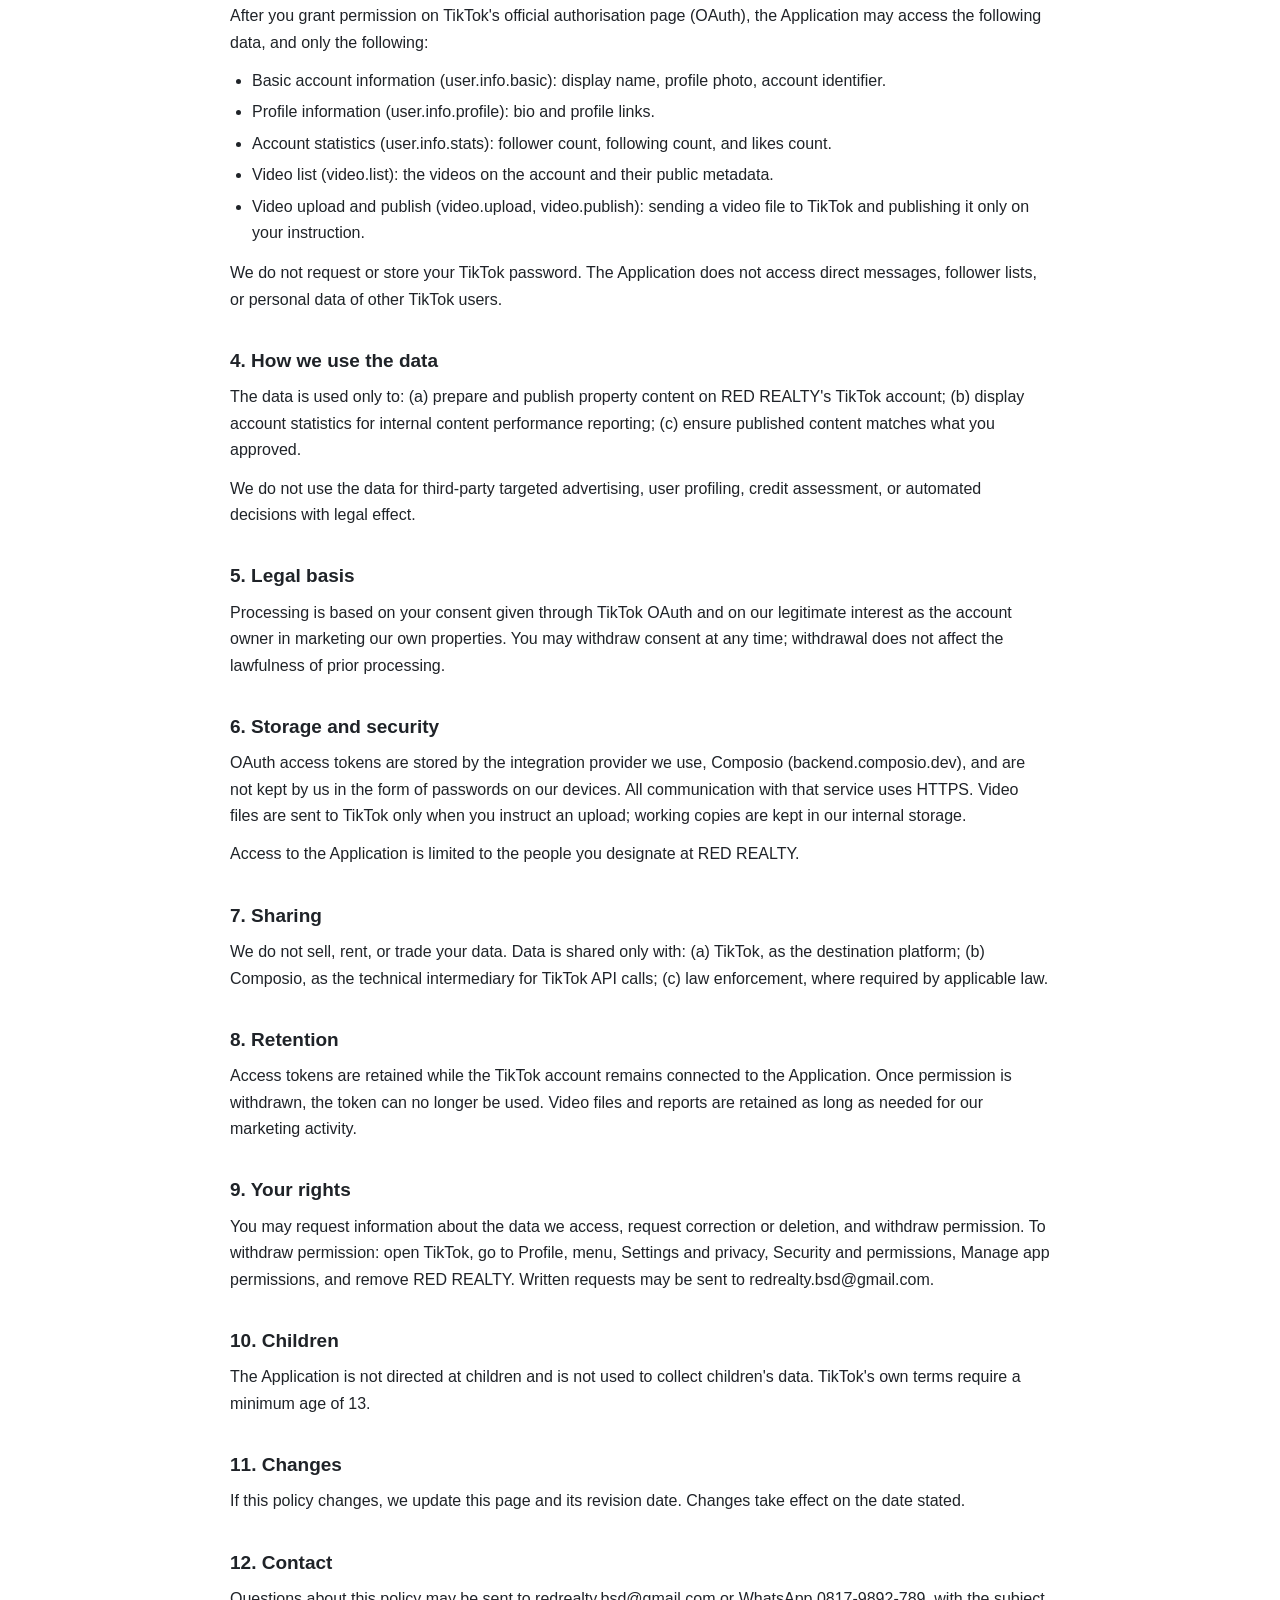
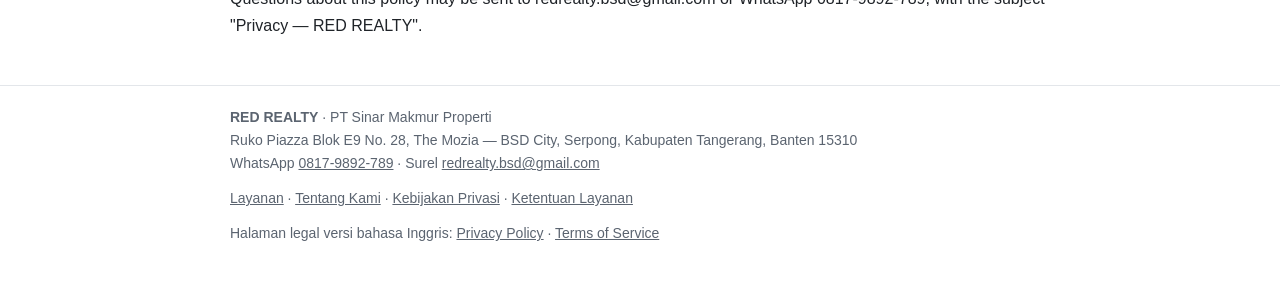
<file: privacy-policy.html>
<!DOCTYPE html>
<html lang="id">
<head>
<meta charset="utf-8">
<meta name="viewport" content="width=device-width, initial-scale=1">
<title>Privacy Policy — RED REALTY</title>
<meta name="description" content="Kebijakan Privasi aplikasi RED REALTY: data yang diakses dari TikTok, tujuan penggunaannya, dan cara mencabut izin.">
<link rel="canonical" href="https://belajaraired-githb.github.io/redrealty/kebijakan-privasi.html">
<link rel="icon" type="image/png" href="ikon.png">
<link rel="apple-touch-icon" href="ikon.png">
<meta property="og:site_name" content="RED REALTY">
<meta property="og:title" content="Kebijakan Privasi — RED REALTY">
<meta property="og:image" content="https://belajaraired-githb.github.io/redrealty/ikon.png">
<link rel="stylesheet" href="style.css">
</head>
<body>
<header class="kop">
  <div class="wadah">
    <a class="merek" href="index.html">
      <img src="ikon.png" alt="Ikon aplikasi RED REALTY" width="52" height="52">
      <span><b>RED REALTY</b><span class="tag">Reliable &amp; Dedicated Property Agency &middot; PT Sinar Makmur Properti</span></span>
    </a>
    <nav>
      <a href="index.html">Beranda</a>
      <a href="layanan.html">Layanan</a>
      <a href="tentang.html">Tentang Kami</a>
      <a href="kebijakan-privasi.html">Kebijakan Privasi</a>
      <a href="ketentuan-layanan.html">Ketentuan Layanan</a>
    </nav>
  </div>
</header>
<main class="wadah">
<h1>Kebijakan Privasi — Aplikasi RED REALTY</h1>
<p class="meta">Berlaku sejak 6 November 2026 · Terakhir diperbarui 6 November 2026</p>
<h2>1. Tentang dokumen ini</h2>
<p>Kebijakan Privasi ini menjelaskan cara PT Sinar Makmur Properti, yang berdagang dengan merek RED REALTY (&quot;kami&quot;), memperoleh, memakai, menyimpan, dan membagikan data ketika Aplikasi RED REALTY (&quot;Aplikasi&quot;) dipakai untuk mengelola akun TikTok resmi RED REALTY, yaitu @jualbsdcity.</p>
<p>Aplikasi adalah alat kerja internal. Aplikasi tidak ditawarkan kepada umum, tidak dipasarkan, dan tidak dapat dipakai oleh akun TikTok milik pihak lain.</p>
<h2>2. Identitas pengendali data</h2>
<table class="identitas"><tr><td>Nama badan hukum</td><td>PT Sinar Makmur Properti</td></tr><tr><td>Merek dagang</td><td>RED REALTY — Reliable &amp; Dedicated Property Agency</td></tr><tr><td>Alamat</td><td>Ruko Piazza Blok E9 No. 28, The Mozia — BSD City, Serpong, Kabupaten Tangerang, Banten 15310, Indonesia</td></tr><tr><td>Telepon/WhatsApp</td><td>0817-9892-789</td></tr><tr><td>Surel</td><td>redrealty.bsd@gmail.com</td></tr><tr><td>Penanggung jawab</td><td>Ray Edward</td></tr></table>
<h2>3. Data yang kami akses dari TikTok</h2>
<p>Setelah Anda memberikan izin melalui halaman otorisasi resmi TikTok (OAuth), Aplikasi dapat mengakses data berikut, dan hanya data berikut:</p>
<ul>
<li>Informasi dasar akun (user.info.basic): nama tampilan, foto profil, dan pengenal akun.</li>
<li>Informasi profil (user.info.profile): bio dan tautan pada profil.</li>
<li>Statistik akun (user.info.stats): jumlah pengikut, jumlah akun yang diikuti, dan jumlah suka.</li>
<li>Daftar video (video.list): daftar video pada akun beserta keterangan publiknya.</li>
<li>Unggah dan tayang video (video.upload, video.publish): mengirim berkas video ke TikTok dan menerbitkannya hanya atas perintah yang Anda berikan.</li>
</ul>
<p>Kami tidak minta dan tidak menyimpan kata sandi akun TikTok Anda. Aplikasi tidak mengakses pesan pribadi (direct message), daftar pengikut, maupun data pribadi pengguna TikTok lain.</p>
<h2>4. Tujuan penggunaan data</h2>
<p>Data di atas dipakai hanya untuk: (a) menyiapkan dan menerbitkan konten properti pada akun TikTok RED REALTY; (b) menampilkan statistik akun sebagai bahan laporan kinerja konten internal; (c) memastikan konten yang tayang sesuai persetujuan Anda.</p>
<p>Kami tidak memakai data untuk iklan bertarget pihak ketiga, pembuatan profil pengguna, penilaian kredit, maupun keputusan otomatis yang berdampak hukum.</p>
<h2>5. Dasar pemrosesan</h2>
<p>Pemrosesan dilakukan atas dasar izin yang Anda berikan melalui OAuth TikTok, dan atas dasar kepentingan yang sah dari kami sebagai pemilik akun untuk memasarkan properti milik kami sendiri. Izin dapat Anda cabut kapan saja; pencabutan tidak memengaruhi keabsahan pemrosesan yang sudah berlangsung.</p>
<h2>6. Penyimpanan dan pengamanan</h2>
<p>Token akses OAuth disimpan oleh penyedia layanan integrasi yang kami pakai, yaitu Composio (backend.composio.dev), dan tidak kami simpan dalam bentuk kata sandi di perangkat kami. Seluruh hubungan antara Aplikasi dan layanan tersebut memakai HTTPS. Berkas video hanya dikirim ke TikTok ketika Anda memerintahkan unggahan, dan kami menyimpan salinan berkas kerja di penyimpanan internal kami.</p>
<p>Akses ke Aplikasi dibatasi pada orang yang Anda tunjuk di RED REALTY.</p>
<h2>7. Pembagian data kepada pihak lain</h2>
<p>Kami tidak menjual, tidak menyewakan, dan tidak menukar data Anda. Data hanya dibagikan kepada: (a) TikTok, sebagai platform tujuan unggahan; (b) Composio, sebagai perantara teknis pemanggilan API TikTok; (c) aparat penegak hukum, apabila diwajibkan peraturan perundang-undangan yang berlaku.</p>
<h2>8. Masa simpan</h2>
<p>Token akses disimpan selama akun TikTok masih terhubung dengan Aplikasi. Setelah izin dicabut, token tidak dapat dipakai lagi. Salinan berkas video dan laporan disimpan selama diperlukan untuk kegiatan pemasaran kami.</p>
<h2>9. Hak Anda</h2>
<p>Anda berhak mengetahui data yang kami akses, meminta pembetulan, meminta penghapusan, dan mencabut izin. Untuk mencabut izin: buka aplikasi TikTok, masuk ke Profil, menu, Pengaturan dan privasi, Keamanan dan izin, lalu Kelola izin aplikasi, dan hapus RED REALTY. Permintaan tertulis dapat dikirim ke redrealty.bsd@gmail.com.</p>
<h2>10. Anak-anak</h2>
<p>Aplikasi tidak ditujukan untuk anak dan tidak kami gunakan untuk mengumpulkan data anak. Ketentuan TikTok sendiri mensyaratkan usia minimal 13 tahun.</p>
<h2>11. Perubahan kebijakan</h2>
<p>Bila kebijakan ini berubah, kami memperbarui halaman ini beserta tanggal pembaruannya. Perubahan berlaku sejak tanggal yang tercantum.</p>
<h2>12. Hubungi kami</h2>
<p>Pertanyaan mengenai kebijakan ini dapat disampaikan ke redrealty.bsd@gmail.com atau WhatsApp 0817-9892-789, dengan subjek &quot;Privasi — RED REALTY&quot;.</p>
<hr class="pemisah">
<h1>Privacy Policy — RED REALTY</h1>
<p class="meta">Effective 6 November 2026 · Last updated 6 November 2026</p>
<h2>1. About this document</h2>
<p>This Privacy Policy explains how PT Sinar Makmur Properti, trading as RED REALTY (&quot;we&quot;), collects, uses, stores, and shares data when the RED REALTY application (&quot;the Application&quot;) is used to manage RED REALTY&#x27;s official TikTok account, @jualbsdcity.</p>
<p>The Application is an internal tool. It is not offered to the public, not marketed, and cannot be used with TikTok accounts belonging to other parties.</p>
<h2>2. Data controller</h2>
<table class="identitas"><tr><td>Legal entity</td><td>PT Sinar Makmur Properti</td></tr><tr><td>Trade name</td><td>RED REALTY — Reliable &amp; Dedicated Property Agency</td></tr><tr><td>Address</td><td>Ruko Piazza Blok E9 No. 28, The Mozia — BSD City, Serpong, Tangerang Regency, Banten 15310, Indonesia</td></tr><tr><td>Phone/WhatsApp</td><td>0817-9892-789</td></tr><tr><td>Email</td><td>redrealty.bsd@gmail.com</td></tr><tr><td>Person in charge</td><td>Ray Edward</td></tr></table>
<h2>3. Data we access from TikTok</h2>
<p>After you grant permission on TikTok&#x27;s official authorisation page (OAuth), the Application may access the following data, and only the following:</p>
<ul>
<li>Basic account information (user.info.basic): display name, profile photo, account identifier.</li>
<li>Profile information (user.info.profile): bio and profile links.</li>
<li>Account statistics (user.info.stats): follower count, following count, and likes count.</li>
<li>Video list (video.list): the videos on the account and their public metadata.</li>
<li>Video upload and publish (video.upload, video.publish): sending a video file to TikTok and publishing it only on your instruction.</li>
</ul>
<p>We do not request or store your TikTok password. The Application does not access direct messages, follower lists, or personal data of other TikTok users.</p>
<h2>4. How we use the data</h2>
<p>The data is used only to: (a) prepare and publish property content on RED REALTY&#x27;s TikTok account; (b) display account statistics for internal content performance reporting; (c) ensure published content matches what you approved.</p>
<p>We do not use the data for third-party targeted advertising, user profiling, credit assessment, or automated decisions with legal effect.</p>
<h2>5. Legal basis</h2>
<p>Processing is based on your consent given through TikTok OAuth and on our legitimate interest as the account owner in marketing our own properties. You may withdraw consent at any time; withdrawal does not affect the lawfulness of prior processing.</p>
<h2>6. Storage and security</h2>
<p>OAuth access tokens are stored by the integration provider we use, Composio (backend.composio.dev), and are not kept by us in the form of passwords on our devices. All communication with that service uses HTTPS. Video files are sent to TikTok only when you instruct an upload; working copies are kept in our internal storage.</p>
<p>Access to the Application is limited to the people you designate at RED REALTY.</p>
<h2>7. Sharing</h2>
<p>We do not sell, rent, or trade your data. Data is shared only with: (a) TikTok, as the destination platform; (b) Composio, as the technical intermediary for TikTok API calls; (c) law enforcement, where required by applicable law.</p>
<h2>8. Retention</h2>
<p>Access tokens are retained while the TikTok account remains connected to the Application. Once permission is withdrawn, the token can no longer be used. Video files and reports are retained as long as needed for our marketing activity.</p>
<h2>9. Your rights</h2>
<p>You may request information about the data we access, request correction or deletion, and withdraw permission. To withdraw permission: open TikTok, go to Profile, menu, Settings and privacy, Security and permissions, Manage app permissions, and remove RED REALTY. Written requests may be sent to redrealty.bsd@gmail.com.</p>
<h2>10. Children</h2>
<p>The Application is not directed at children and is not used to collect children&#x27;s data. TikTok&#x27;s own terms require a minimum age of 13.</p>
<h2>11. Changes</h2>
<p>If this policy changes, we update this page and its revision date. Changes take effect on the date stated.</p>
<h2>12. Contact</h2>
<p>Questions about this policy may be sent to redrealty.bsd@gmail.com or WhatsApp 0817-9892-789, with the subject &quot;Privacy — RED REALTY&quot;.</p></main>
<footer>
  <div class="wadah">
    <p><strong>RED REALTY</strong> &middot; PT Sinar Makmur Properti<br>
    Ruko Piazza Blok E9 No. 28, The Mozia — BSD City, Serpong, Kabupaten Tangerang, Banten 15310<br>
    WhatsApp <a href="https://wa.me/628179892789">0817-9892-789</a> &middot;
    Surel <a href="mailto:redrealty.bsd@gmail.com">redrealty.bsd@gmail.com</a></p>
    <p><a href="layanan.html">Layanan</a> &middot; <a href="tentang.html">Tentang Kami</a> &middot;
       <a href="kebijakan-privasi.html">Kebijakan Privasi</a> &middot;
       <a href="ketentuan-layanan.html">Ketentuan Layanan</a></p>
    <p>Halaman legal versi bahasa Inggris:
       <a href="privacy-policy.html">Privacy Policy</a> &middot;
       <a href="terms-of-service.html">Terms of Service</a></p>
  </div>
</footer>
</body>
</html>
</file>
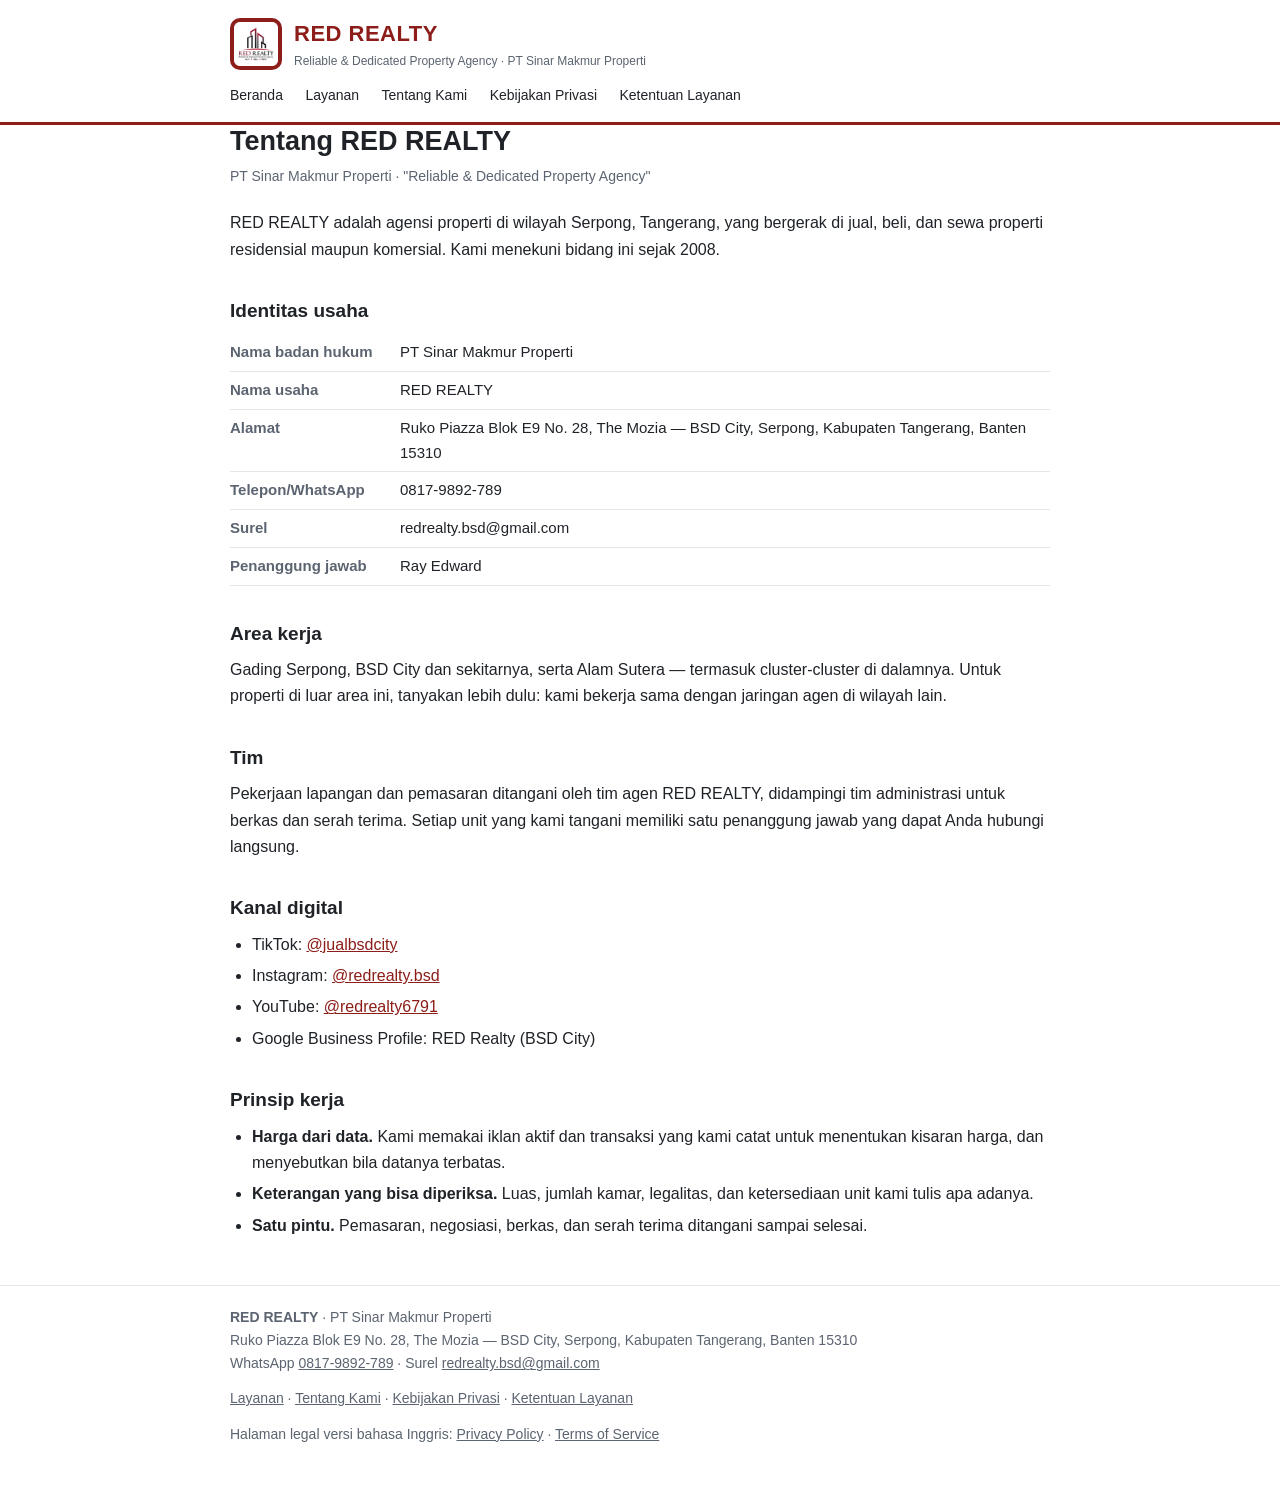
<file: tentang.html>
<!DOCTYPE html>
<html lang="id">
<head>
<meta charset="utf-8">
<meta name="viewport" content="width=device-width, initial-scale=1">
<title>Tentang Kami — RED REALTY</title>
<meta name="description" content="Profil RED REALTY (PT Sinar Makmur Properti), agensi properti wilayah Serpong sejak 2008.">
<link rel="canonical" href="https://belajaraired-githb.github.io/redrealty/tentang.html">
<link rel="icon" type="image/png" href="ikon.png">
<link rel="apple-touch-icon" href="ikon.png">
<meta property="og:site_name" content="RED REALTY">
<meta property="og:title" content="Tentang Kami — RED REALTY">
<meta property="og:image" content="https://belajaraired-githb.github.io/redrealty/ikon.png">
<link rel="stylesheet" href="style.css">
</head>
<body>
<header class="kop">
  <div class="wadah">
    <a class="merek" href="index.html">
      <img src="ikon.png" alt="Ikon aplikasi RED REALTY" width="52" height="52">
      <span><b>RED REALTY</b><span class="tag">Reliable &amp; Dedicated Property Agency &middot; PT Sinar Makmur Properti</span></span>
    </a>
    <nav>
      <a href="index.html">Beranda</a>
      <a href="layanan.html">Layanan</a>
      <a href="tentang.html">Tentang Kami</a>
      <a href="kebijakan-privasi.html">Kebijakan Privasi</a>
      <a href="ketentuan-layanan.html">Ketentuan Layanan</a>
    </nav>
  </div>
</header>
<main class="wadah">

<h1>Tentang RED REALTY</h1>
<p class="meta">PT Sinar Makmur Properti &middot; "Reliable &amp; Dedicated Property Agency"</p>

<p>RED REALTY adalah agensi properti di wilayah Serpong, Tangerang, yang bergerak di
jual, beli, dan sewa properti residensial maupun komersial. Kami menekuni bidang ini
sejak 2008.</p>

<h2>Identitas usaha</h2>
<table class="identitas">
  <tr><td>Nama badan hukum</td><td>PT Sinar Makmur Properti</td></tr>
  <tr><td>Nama usaha</td><td>RED REALTY</td></tr>
  <tr><td>Alamat</td><td>Ruko Piazza Blok E9 No. 28, The Mozia — BSD City, Serpong, Kabupaten Tangerang, Banten 15310</td></tr>
  <tr><td>Telepon/WhatsApp</td><td>0817-9892-789</td></tr>
  <tr><td>Surel</td><td>redrealty.bsd@gmail.com</td></tr>
  <tr><td>Penanggung jawab</td><td>Ray Edward</td></tr>
</table>

<h2>Area kerja</h2>
<p>Gading Serpong, BSD City dan sekitarnya, serta Alam Sutera — termasuk cluster-cluster
di dalamnya. Untuk properti di luar area ini, tanyakan lebih dulu: kami bekerja sama
dengan jaringan agen di wilayah lain.</p>

<h2>Tim</h2>
<p>Pekerjaan lapangan dan pemasaran ditangani oleh tim agen RED REALTY, didampingi tim
administrasi untuk berkas dan serah terima. Setiap unit yang kami tangani memiliki satu
penanggung jawab yang dapat Anda hubungi langsung.</p>

<h2>Kanal digital</h2>
<ul>
  <li>TikTok: <a href="https://www.tiktok.com/@jualbsdcity">@jualbsdcity</a></li>
  <li>Instagram: <a href="https://www.instagram.com/redrealty.bsd/">@redrealty.bsd</a></li>
  <li>YouTube: <a href="https://www.youtube.com/@redrealty6791">@redrealty6791</a></li>
  <li>Google Business Profile: RED Realty (BSD City)</li>
</ul>

<h2>Prinsip kerja</h2>
<ul>
  <li><strong>Harga dari data.</strong> Kami memakai iklan aktif dan transaksi yang kami catat
  untuk menentukan kisaran harga, dan menyebutkan bila datanya terbatas.</li>
  <li><strong>Keterangan yang bisa diperiksa.</strong> Luas, jumlah kamar, legalitas, dan
  ketersediaan unit kami tulis apa adanya.</li>
  <li><strong>Satu pintu.</strong> Pemasaran, negosiasi, berkas, dan serah terima ditangani
  sampai selesai.</li>
</ul>
</main>
<footer>
  <div class="wadah">
    <p><strong>RED REALTY</strong> &middot; PT Sinar Makmur Properti<br>
    Ruko Piazza Blok E9 No. 28, The Mozia — BSD City, Serpong, Kabupaten Tangerang, Banten 15310<br>
    WhatsApp <a href="https://wa.me/628179892789">0817-9892-789</a> &middot;
    Surel <a href="mailto:redrealty.bsd@gmail.com">redrealty.bsd@gmail.com</a></p>
    <p><a href="layanan.html">Layanan</a> &middot; <a href="tentang.html">Tentang Kami</a> &middot;
       <a href="kebijakan-privasi.html">Kebijakan Privasi</a> &middot;
       <a href="ketentuan-layanan.html">Ketentuan Layanan</a></p>
    <p>Halaman legal versi bahasa Inggris:
       <a href="privacy-policy.html">Privacy Policy</a> &middot;
       <a href="terms-of-service.html">Terms of Service</a></p>
  </div>
</footer>
</body>
</html>
</file>
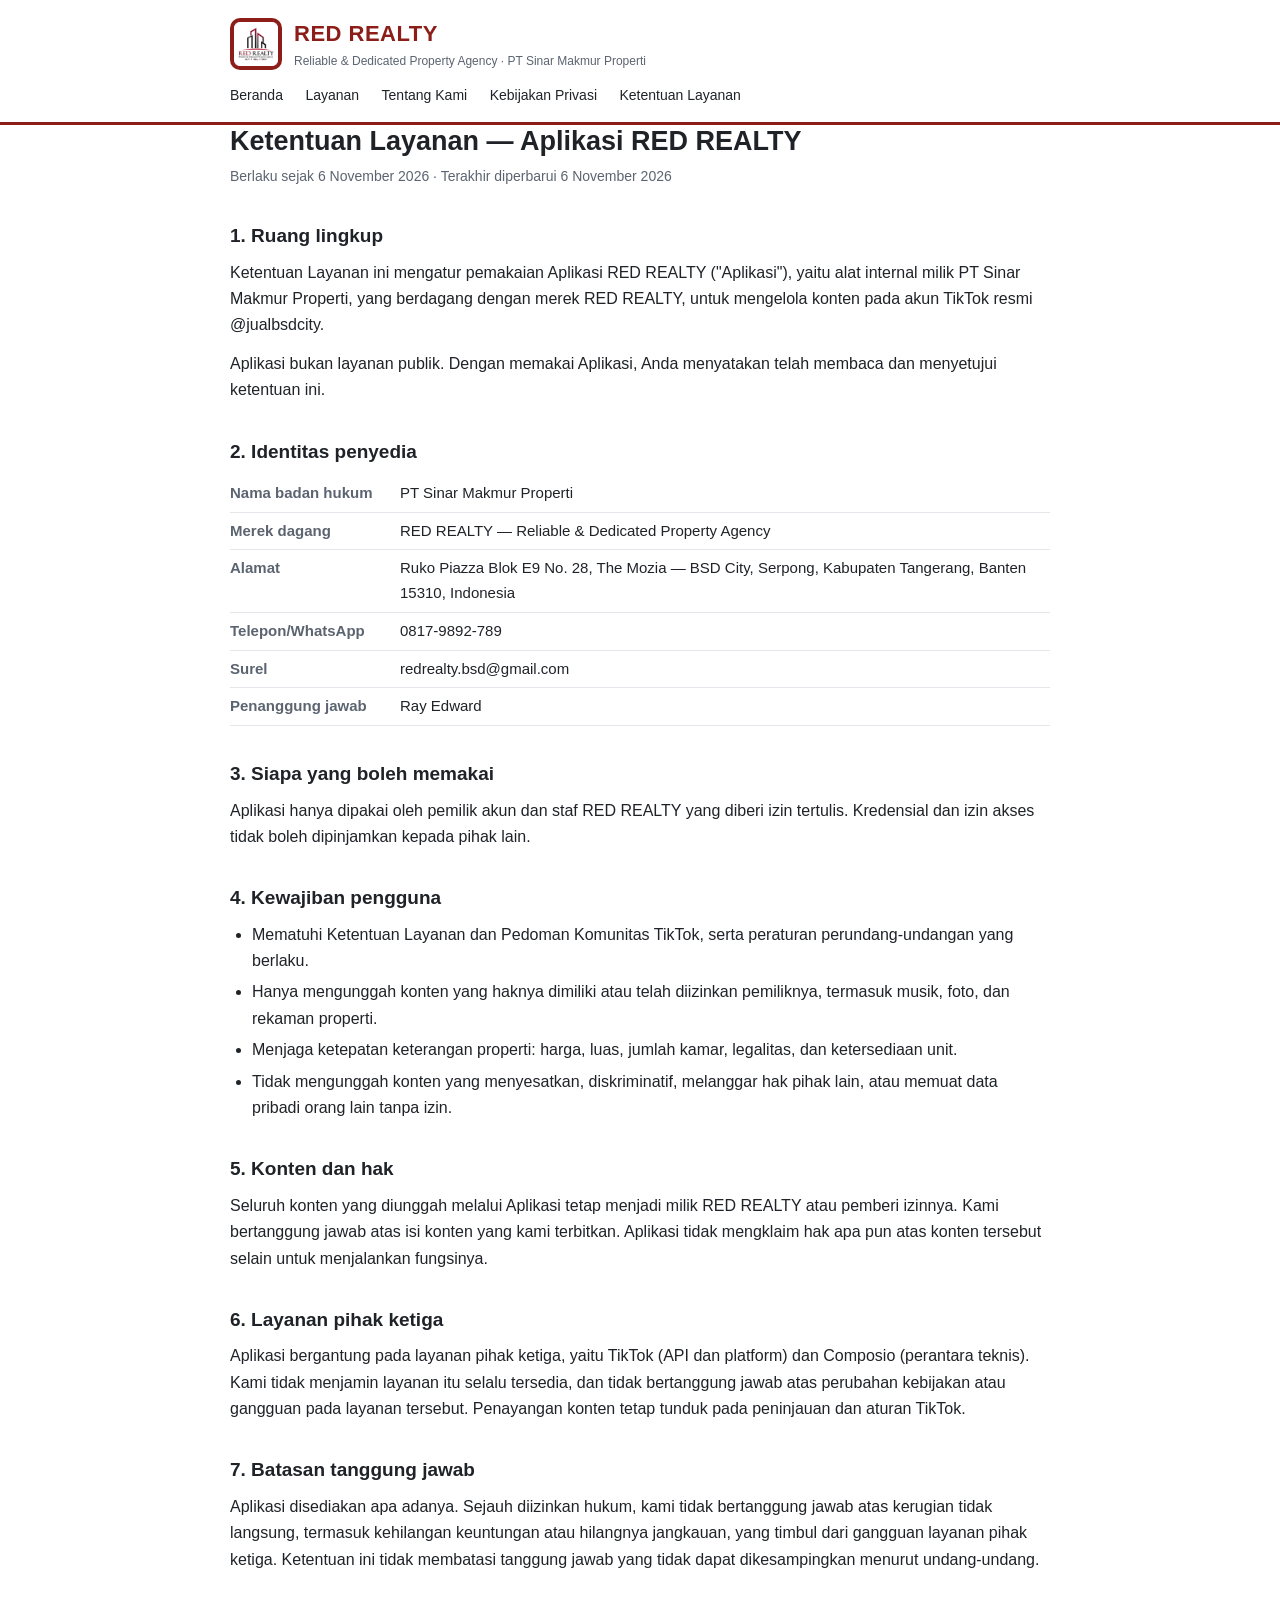
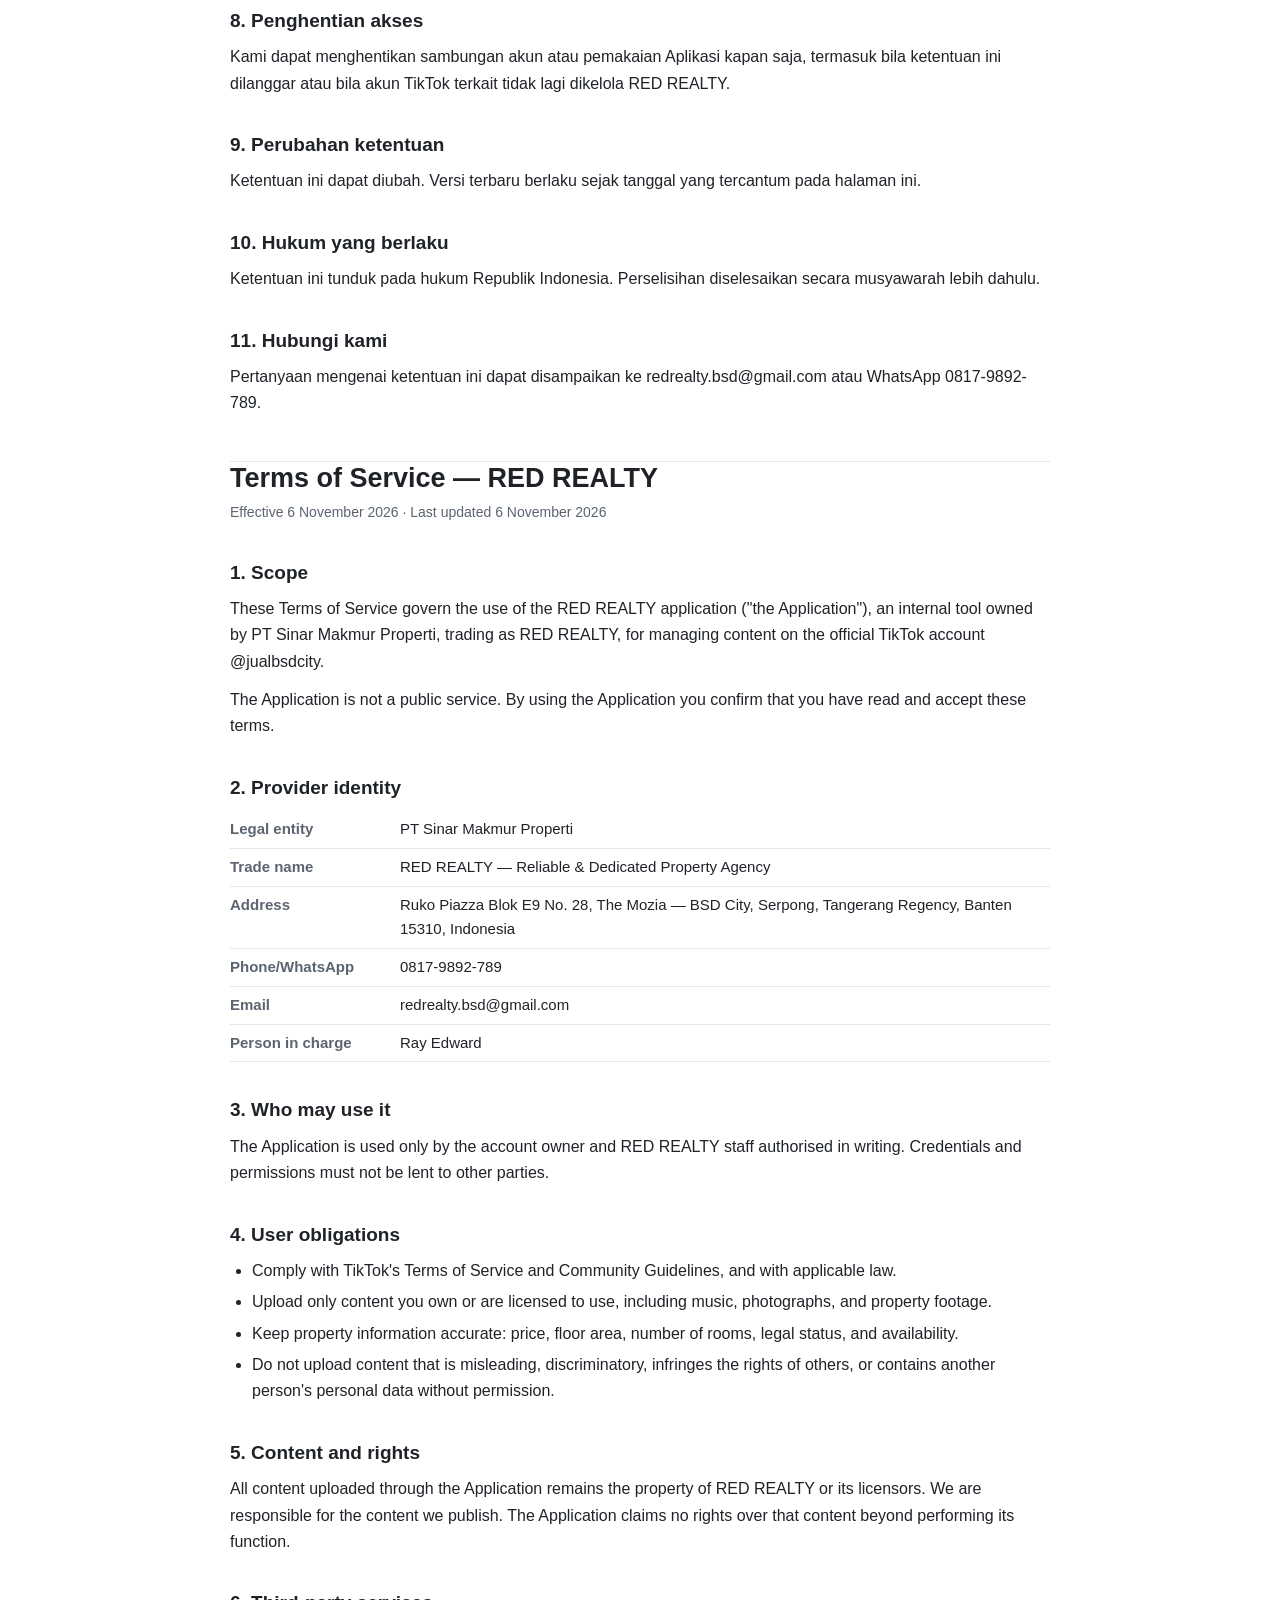
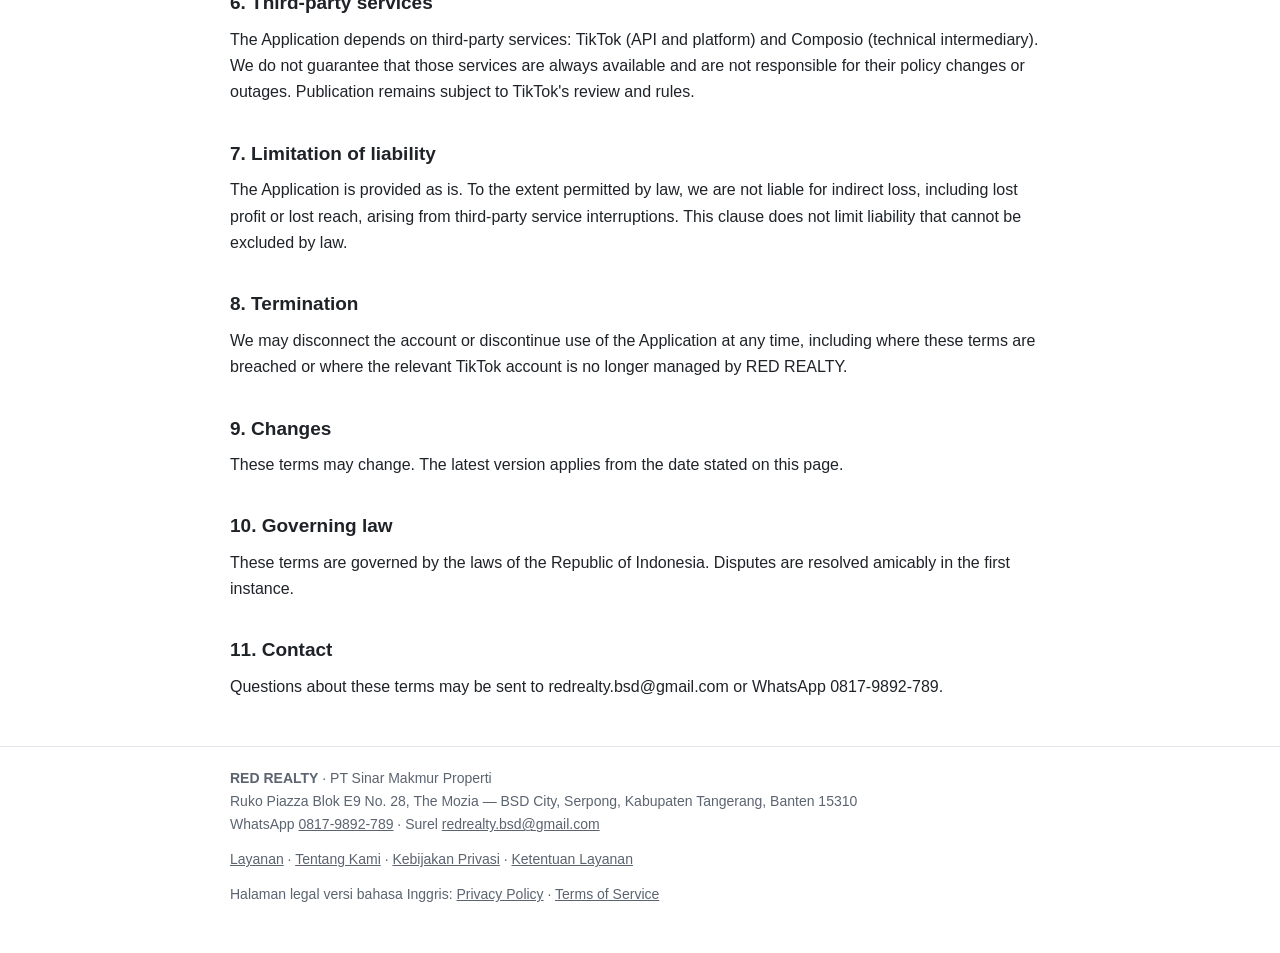
<file: terms-of-service.html>
<!DOCTYPE html>
<html lang="id">
<head>
<meta charset="utf-8">
<meta name="viewport" content="width=device-width, initial-scale=1">
<title>Terms of Service — RED REALTY</title>
<meta name="description" content="Ketentuan Layanan aplikasi RED REALTY.">
<link rel="canonical" href="https://belajaraired-githb.github.io/redrealty/ketentuan-layanan.html">
<link rel="icon" type="image/png" href="ikon.png">
<link rel="apple-touch-icon" href="ikon.png">
<meta property="og:site_name" content="RED REALTY">
<meta property="og:title" content="Ketentuan Layanan — RED REALTY">
<meta property="og:image" content="https://belajaraired-githb.github.io/redrealty/ikon.png">
<link rel="stylesheet" href="style.css">
</head>
<body>
<header class="kop">
  <div class="wadah">
    <a class="merek" href="index.html">
      <img src="ikon.png" alt="Ikon aplikasi RED REALTY" width="52" height="52">
      <span><b>RED REALTY</b><span class="tag">Reliable &amp; Dedicated Property Agency &middot; PT Sinar Makmur Properti</span></span>
    </a>
    <nav>
      <a href="index.html">Beranda</a>
      <a href="layanan.html">Layanan</a>
      <a href="tentang.html">Tentang Kami</a>
      <a href="kebijakan-privasi.html">Kebijakan Privasi</a>
      <a href="ketentuan-layanan.html">Ketentuan Layanan</a>
    </nav>
  </div>
</header>
<main class="wadah">
<h1>Ketentuan Layanan — Aplikasi RED REALTY</h1>
<p class="meta">Berlaku sejak 6 November 2026 · Terakhir diperbarui 6 November 2026</p>
<h2>1. Ruang lingkup</h2>
<p>Ketentuan Layanan ini mengatur pemakaian Aplikasi RED REALTY (&quot;Aplikasi&quot;), yaitu alat internal milik PT Sinar Makmur Properti, yang berdagang dengan merek RED REALTY, untuk mengelola konten pada akun TikTok resmi @jualbsdcity.</p>
<p>Aplikasi bukan layanan publik. Dengan memakai Aplikasi, Anda menyatakan telah membaca dan menyetujui ketentuan ini.</p>
<h2>2. Identitas penyedia</h2>
<table class="identitas"><tr><td>Nama badan hukum</td><td>PT Sinar Makmur Properti</td></tr><tr><td>Merek dagang</td><td>RED REALTY — Reliable &amp; Dedicated Property Agency</td></tr><tr><td>Alamat</td><td>Ruko Piazza Blok E9 No. 28, The Mozia — BSD City, Serpong, Kabupaten Tangerang, Banten 15310, Indonesia</td></tr><tr><td>Telepon/WhatsApp</td><td>0817-9892-789</td></tr><tr><td>Surel</td><td>redrealty.bsd@gmail.com</td></tr><tr><td>Penanggung jawab</td><td>Ray Edward</td></tr></table>
<h2>3. Siapa yang boleh memakai</h2>
<p>Aplikasi hanya dipakai oleh pemilik akun dan staf RED REALTY yang diberi izin tertulis. Kredensial dan izin akses tidak boleh dipinjamkan kepada pihak lain.</p>
<h2>4. Kewajiban pengguna</h2>
<ul>
<li>Mematuhi Ketentuan Layanan dan Pedoman Komunitas TikTok, serta peraturan perundang-undangan yang berlaku.</li>
<li>Hanya mengunggah konten yang haknya dimiliki atau telah diizinkan pemiliknya, termasuk musik, foto, dan rekaman properti.</li>
<li>Menjaga ketepatan keterangan properti: harga, luas, jumlah kamar, legalitas, dan ketersediaan unit.</li>
<li>Tidak mengunggah konten yang menyesatkan, diskriminatif, melanggar hak pihak lain, atau memuat data pribadi orang lain tanpa izin.</li>
</ul>
<h2>5. Konten dan hak</h2>
<p>Seluruh konten yang diunggah melalui Aplikasi tetap menjadi milik RED REALTY atau pemberi izinnya. Kami bertanggung jawab atas isi konten yang kami terbitkan. Aplikasi tidak mengklaim hak apa pun atas konten tersebut selain untuk menjalankan fungsinya.</p>
<h2>6. Layanan pihak ketiga</h2>
<p>Aplikasi bergantung pada layanan pihak ketiga, yaitu TikTok (API dan platform) dan Composio (perantara teknis). Kami tidak menjamin layanan itu selalu tersedia, dan tidak bertanggung jawab atas perubahan kebijakan atau gangguan pada layanan tersebut. Penayangan konten tetap tunduk pada peninjauan dan aturan TikTok.</p>
<h2>7. Batasan tanggung jawab</h2>
<p>Aplikasi disediakan apa adanya. Sejauh diizinkan hukum, kami tidak bertanggung jawab atas kerugian tidak langsung, termasuk kehilangan keuntungan atau hilangnya jangkauan, yang timbul dari gangguan layanan pihak ketiga. Ketentuan ini tidak membatasi tanggung jawab yang tidak dapat dikesampingkan menurut undang-undang.</p>
<h2>8. Penghentian akses</h2>
<p>Kami dapat menghentikan sambungan akun atau pemakaian Aplikasi kapan saja, termasuk bila ketentuan ini dilanggar atau bila akun TikTok terkait tidak lagi dikelola RED REALTY.</p>
<h2>9. Perubahan ketentuan</h2>
<p>Ketentuan ini dapat diubah. Versi terbaru berlaku sejak tanggal yang tercantum pada halaman ini.</p>
<h2>10. Hukum yang berlaku</h2>
<p>Ketentuan ini tunduk pada hukum Republik Indonesia. Perselisihan diselesaikan secara musyawarah lebih dahulu.</p>
<h2>11. Hubungi kami</h2>
<p>Pertanyaan mengenai ketentuan ini dapat disampaikan ke redrealty.bsd@gmail.com atau WhatsApp 0817-9892-789.</p>
<hr class="pemisah">
<h1>Terms of Service — RED REALTY</h1>
<p class="meta">Effective 6 November 2026 · Last updated 6 November 2026</p>
<h2>1. Scope</h2>
<p>These Terms of Service govern the use of the RED REALTY application (&quot;the Application&quot;), an internal tool owned by PT Sinar Makmur Properti, trading as RED REALTY, for managing content on the official TikTok account @jualbsdcity.</p>
<p>The Application is not a public service. By using the Application you confirm that you have read and accept these terms.</p>
<h2>2. Provider identity</h2>
<table class="identitas"><tr><td>Legal entity</td><td>PT Sinar Makmur Properti</td></tr><tr><td>Trade name</td><td>RED REALTY — Reliable &amp; Dedicated Property Agency</td></tr><tr><td>Address</td><td>Ruko Piazza Blok E9 No. 28, The Mozia — BSD City, Serpong, Tangerang Regency, Banten 15310, Indonesia</td></tr><tr><td>Phone/WhatsApp</td><td>0817-9892-789</td></tr><tr><td>Email</td><td>redrealty.bsd@gmail.com</td></tr><tr><td>Person in charge</td><td>Ray Edward</td></tr></table>
<h2>3. Who may use it</h2>
<p>The Application is used only by the account owner and RED REALTY staff authorised in writing. Credentials and permissions must not be lent to other parties.</p>
<h2>4. User obligations</h2>
<ul>
<li>Comply with TikTok&#x27;s Terms of Service and Community Guidelines, and with applicable law.</li>
<li>Upload only content you own or are licensed to use, including music, photographs, and property footage.</li>
<li>Keep property information accurate: price, floor area, number of rooms, legal status, and availability.</li>
<li>Do not upload content that is misleading, discriminatory, infringes the rights of others, or contains another person&#x27;s personal data without permission.</li>
</ul>
<h2>5. Content and rights</h2>
<p>All content uploaded through the Application remains the property of RED REALTY or its licensors. We are responsible for the content we publish. The Application claims no rights over that content beyond performing its function.</p>
<h2>6. Third-party services</h2>
<p>The Application depends on third-party services: TikTok (API and platform) and Composio (technical intermediary). We do not guarantee that those services are always available and are not responsible for their policy changes or outages. Publication remains subject to TikTok&#x27;s review and rules.</p>
<h2>7. Limitation of liability</h2>
<p>The Application is provided as is. To the extent permitted by law, we are not liable for indirect loss, including lost profit or lost reach, arising from third-party service interruptions. This clause does not limit liability that cannot be excluded by law.</p>
<h2>8. Termination</h2>
<p>We may disconnect the account or discontinue use of the Application at any time, including where these terms are breached or where the relevant TikTok account is no longer managed by RED REALTY.</p>
<h2>9. Changes</h2>
<p>These terms may change. The latest version applies from the date stated on this page.</p>
<h2>10. Governing law</h2>
<p>These terms are governed by the laws of the Republic of Indonesia. Disputes are resolved amicably in the first instance.</p>
<h2>11. Contact</h2>
<p>Questions about these terms may be sent to redrealty.bsd@gmail.com or WhatsApp 0817-9892-789.</p></main>
<footer>
  <div class="wadah">
    <p><strong>RED REALTY</strong> &middot; PT Sinar Makmur Properti<br>
    Ruko Piazza Blok E9 No. 28, The Mozia — BSD City, Serpong, Kabupaten Tangerang, Banten 15310<br>
    WhatsApp <a href="https://wa.me/628179892789">0817-9892-789</a> &middot;
    Surel <a href="mailto:redrealty.bsd@gmail.com">redrealty.bsd@gmail.com</a></p>
    <p><a href="layanan.html">Layanan</a> &middot; <a href="tentang.html">Tentang Kami</a> &middot;
       <a href="kebijakan-privasi.html">Kebijakan Privasi</a> &middot;
       <a href="ketentuan-layanan.html">Ketentuan Layanan</a></p>
    <p>Halaman legal versi bahasa Inggris:
       <a href="privacy-policy.html">Privacy Policy</a> &middot;
       <a href="terms-of-service.html">Terms of Service</a></p>
  </div>
</footer>
</body>
</html>
</file>
<file: style.css>
:root { --merek:#8C1D18; --tinta:#1f2328; --redup:#5b6470; --garis:#e3e6ea; --latar:#ffffff; }
* { box-sizing:border-box; }
html { -webkit-text-size-adjust:100%; }
body { margin:0; background:var(--latar); color:var(--tinta);
  font:16px/1.65 -apple-system,"Segoe UI",Roboto,Helvetica,Arial,sans-serif; }
.wadah { max-width:860px; margin:0 auto; padding:0 20px; }
header.kop { border-bottom:3px solid var(--merek); background:#fff; }
header.kop .wadah { display:flex; flex-wrap:wrap; gap:10px 24px; align-items:center;
  justify-content:space-between; padding-top:16px; padding-bottom:14px; }
.merek { display:flex; align-items:center; gap:12px; text-decoration:none; color:var(--merek); }
.merek img { width:52px; height:52px; display:block; border-radius:10px; }
.merek b { font-weight:700; letter-spacing:.5px; font-size:22px; display:block; }
.merek .tag { display:block; font-size:12px; font-weight:400; color:var(--redup); letter-spacing:0; }
nav a { color:var(--tinta); text-decoration:none; margin-left:18px; font-size:14px; }
nav a:first-child { margin-left:0; }
nav a:hover, nav a.aktif { color:var(--merek); text-decoration:underline; }
main { padding:34px 0 10px; }
h1 { font-size:27px; line-height:1.25; margin:0 0 6px; }
h2 { font-size:19px; margin:32px 0 8px; }
h3 { font-size:16px; margin:22px 0 6px; }
p { margin:0 0 12px; }
p.meta { color:var(--redup); font-size:14px; margin-bottom:22px; }
ul { margin:0 0 14px; padding-left:22px; }
li { margin-bottom:5px; }
a { color:var(--merek); }
.kotak { border:1px solid var(--garis); border-left:4px solid var(--merek);
  padding:16px 18px; margin:22px 0; background:#fcfcfd; }
table.identitas { border-collapse:collapse; width:100%; margin:6px 0 14px; font-size:15px; }
table.identitas td { padding:6px 10px 6px 0; vertical-align:top; border-bottom:1px solid var(--garis); }
table.identitas td:first-child { width:170px; font-weight:600; color:var(--redup); }
.dua { display:flex; flex-wrap:wrap; gap:22px; }
.dua > div { flex:1 1 260px; }
.pemisah { margin:44px 0 0; border:0; border-top:1px solid var(--garis); }
footer { margin-top:46px; border-top:1px solid var(--garis); padding:20px 0 34px;
  color:var(--redup); font-size:14px; }
footer a { color:var(--redup); }
@media (max-width:600px){ nav a { margin-left:0; margin-right:16px; } h1{font-size:23px;} }
</file>
